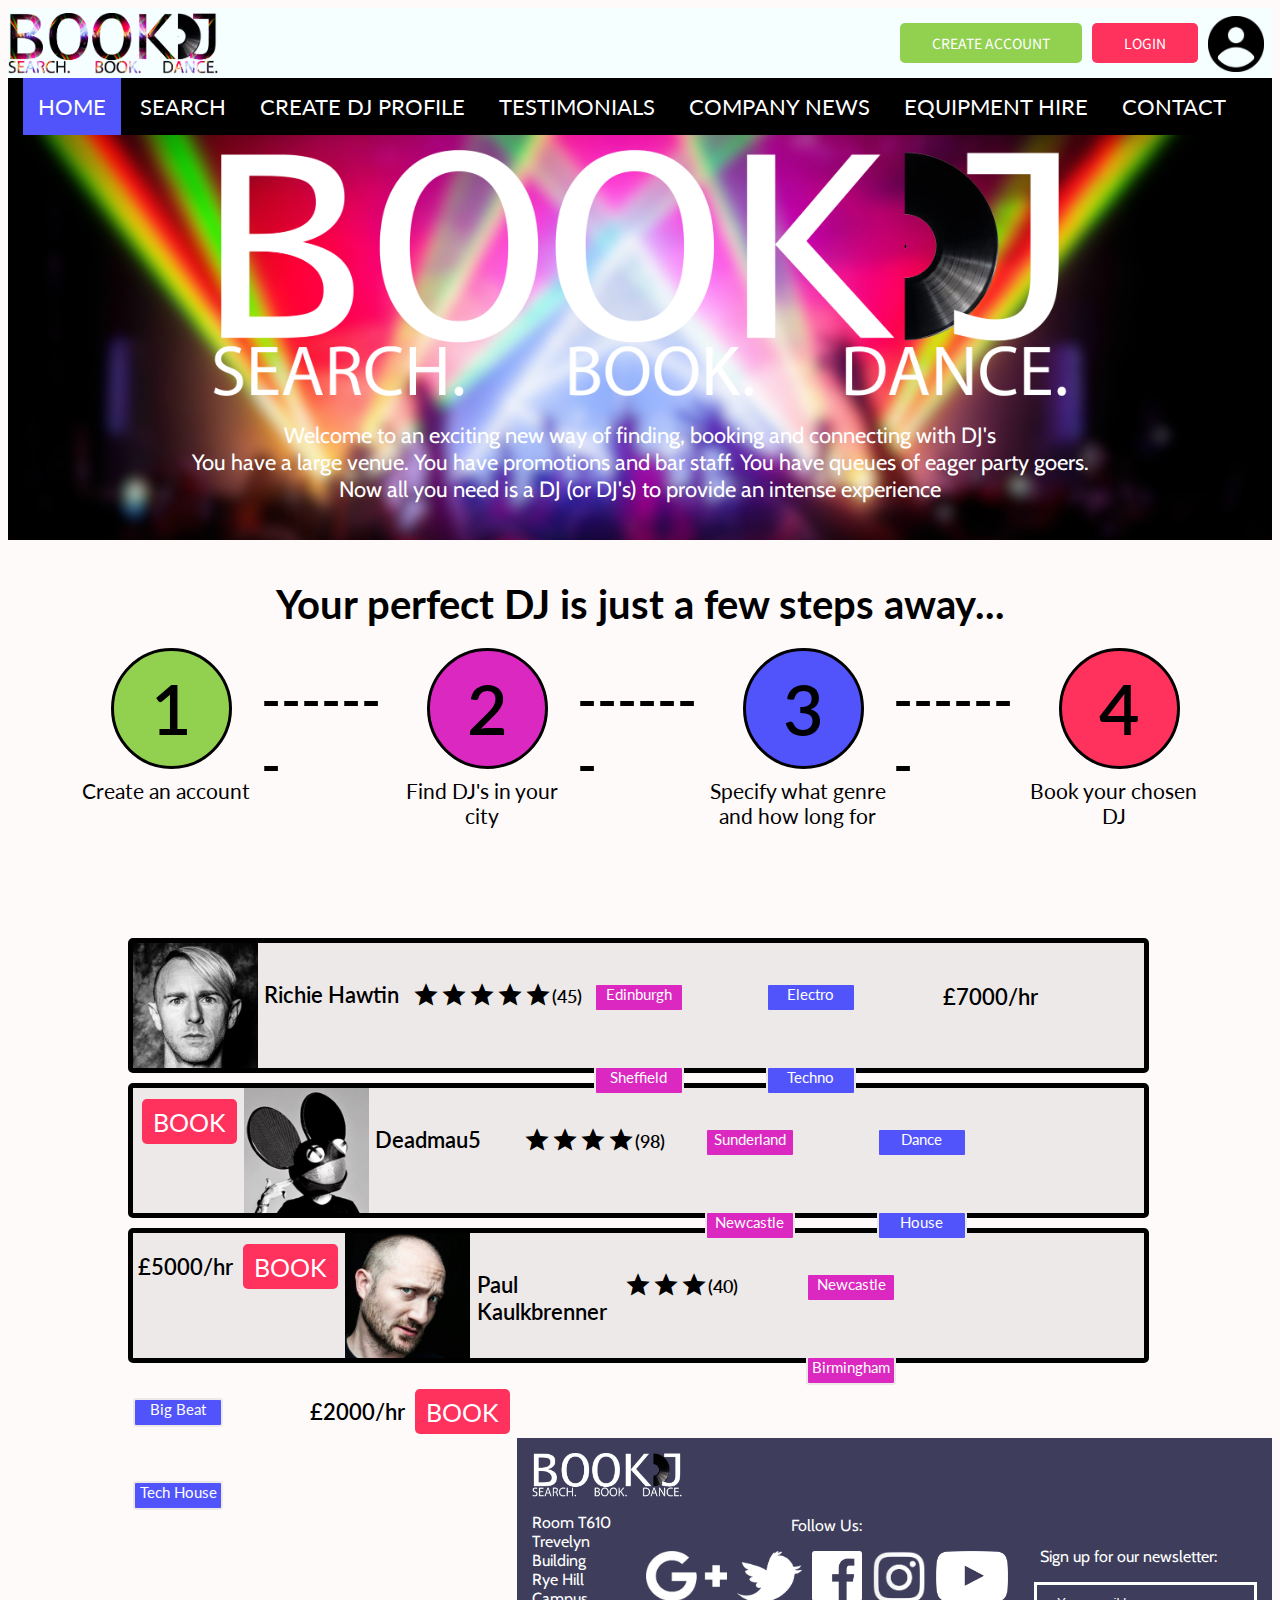
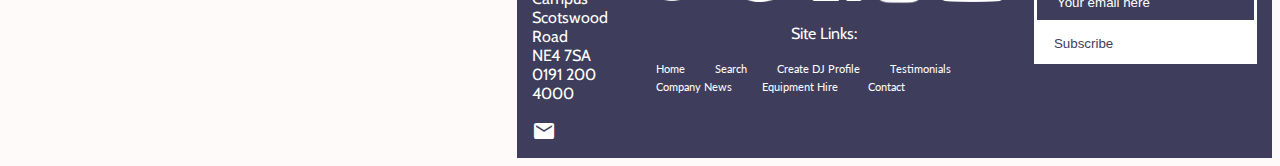
<file: index.html>
﻿<!DOCTYPE html>
<html>
<head>

	<title>Search.Book.Dance.</title>
	<meta charset="utf-8">

<!--=========================Search engine result content=========-->
	<meta name="keywords"
				content="Book DJ talent, hire DJ talent, equipment hire" />
	<meta name="description"
				content="Booking DJ's for large clubs and DJ profile creation" />
	<meta name="author"
				content="Chris Hotten" />

<!--=========================Font-family source links==================-->
	<link href='https://fonts.googleapis.com/css?family=Lato' rel='stylesheet'>
	<link href='https://fonts.googleapis.com/css?family=Noto Sans JP' rel='stylesheet'>
	<link href='https://fonts.googleapis.com/css?family=Cabin' rel='stylesheet'>

<!--=========================Google font icon source links==================-->
	<link rel="stylesheet" href="https://fonts.googleapis.com/icon?family=Material+Icons">

<!--=========================Stylesheet location==================-->
	<link href="styles.css" rel="stylesheet" />

<!--=========================javascript functions location==================-->
	<script>alert ("Welcome to Book DJ! This site has been optimised for 1366*768 displays")</script>
	<script src="javascript.js"></script>


</head>


<body>
<!--=========================Header==================-->
	<div id="headerplusnavbar">
		<header>
			<section id="header">
				<a href="index.html">
				<img src="Images/WebsiteLogoHomepage.png" alt="Book DJ logo top left small logo"
						 id="smallbookdjlogo" />
				</a>
				<img src="Images/LoginSymbol1.png" alt="login symbol top right of page"
					 id="loginsymbol" />
				<button type="button" id="loginbutton">
				LOGIN
				</button>
				<button type="button" id="createaccountbutton">
				CREATE ACCOUNT
				</button>
			</section>
		</header>

<!--=========================Navigation Bar==================-->
<!--==========Nav bar hyperlink text attributes set in id "navbar a"=========-->
<!--==========Change the "active" on every page to match the page!==========-->
		<section id="navbar">
			<a href="index.html" class="active">HOME</a>
			<a href="BookDJSearch.html">SEARCH</a>
			<a href="BookDJCreateDJProfile.html">CREATE DJ PROFILE</a>
			<a href="BookDJTestimonials.html">TESTIMONIALS</a>
			<a href="BookDJCompanyNews.html">COMPANY NEWS</a>
			<a href="BookDJEquipmentHire.html">EQUIPMENT HIRE</a>
			<a href="BookDJContact.html">CONTACT</a>
		</section>
	</div>

<!--=========================Hero image with overlaid text==================-->
	<section id="hero" class="index">
		<div id="herobackimage">
			<img id=heroFrontImage src="Images/WebsiteLogo.png" alt="main Book DJ logo" />
			<p>Welcome to an exciting new way of finding, booking and connecting
			 with DJ's
			 <br>
			 You have a large venue. You have promotions and bar staff. You have
			 queues of eager party goers.
			 <br>
			 Now all you need is a DJ (or DJ's) to provide an intense experience
			</p>
		</div>
	</section>

<!--=========================Section with four steps in circles==================-->
	<section id="fourstepguide">
		<h2>Your perfect DJ is just a few steps away...</h2>
		<!--box split into sections so circles and gaps can be equally spaced-->
		<div id="areaForCircles">
		<!--class created so that circles not appear at extreme ends of the page-->
			<div class="spaceForCirclesLeftAndRightEnds"></div>
		<!--class created so circle can appear in the middle of box-->
			<div class="spaceForCircles">
				<div id="circle1" class="fourStepGuideCircles"><p>1</p></div>
			</div>
		<!--equally sized spaces between boxes containing circles to ensure equal
		spacing between circles-->
			<div class="spacesBetweenCircles">
				<p>-------</p>
			</div>
			<div class="spaceForCircles">
		<!--id and seperate class created as each circle has dimensions and shape
				but has different colours-->
				<div id="circle2" class="fourStepGuideCircles"><p>2</p></div>
			</div>
			<div class="spacesBetweenCircles">
				<p>-------</p>
			</div>
			<div class="spaceForCircles">
				<div id="circle3" class="fourStepGuideCircles"><p>3</p></div>
			</div>
			<div class="spacesBetweenCircles">
				<p>-------</p>
			</div>
			<div class="spaceForCircles">
				<div id="circle4" class="fourStepGuideCircles"><p>4</p></div>
			</div>
			<div class="spaceForCirclesLeftAndRightEnds"></div>
		</div>
<!--=====area for text immediately under circles====-->
	<!--box split into sections so text and gaps can be equally spaced-->
		<div id="areaForText">
			<!--class created so that circles not appear at extreme ends of the page-->
			<div class="spaceForCirclesLeftAndRightEnds"></div>
			<!--class created so text can appear in the middle of box-->
			<div class="spaceForText">
				Create an account
			</div>
			<!--equally sized spaces between boxes containing circles to ensure equal
			spacing between text-->
			<div class="spacesBetweenText"></div>
			<div class="spaceForText">
				Find DJ's in your city
			</div>
			<div class="spacesBetweenText"></div>
			<div class="spaceForText">
				Specify what genre and how long for
			</div>
			<div class="spacesBetweenText"></div>
			<div class="spaceForText">
				Book your chosen DJ
			</div>
			<div class="spaceForCirclesLeftAndRightEnds"></div>
		</div>
	</section>

<!--=========================Section example search results==================-->
	<section id="sectionExampleSearchResults">
		<!--container for images and text...
		each artist will have their own container-->
		<div class="profilePreviews">
			<img src="Images/ProfilePicRichieHawtin.jpg" alt="richie hawtin profile picture" />
			<!--artist name-->
			<!--divs used for each part so can be seperated easily for styling-->
			<div class="artistName">
				<p>Richie Hawtin</p>
			</div>
			<!--ratings from other users averaged out-->
			<div class="starRating">
				<!--google font icons display stars-->
				<i class="material-icons">&#xe838;</i>
				<i class="material-icons">&#xe838;</i>
				<i class="material-icons">&#xe838;</i>
				<i class="material-icons">&#xe838;</i>
				<i class="material-icons">&#xe838;</i>
				<p>(45)</p>
			</div>
			<div class="artistCities">
				<p>Edinburgh</p>
				<p>Sheffield</p>
			</div>
			<div class="artistGenres">
				<p>Electro</p>
				<p>Techno</p>
			</div>
			<div class="artistPrice">
				<!--price listed on per-hour basis-->
				<p>£7000/hr</p>
			</div>
			<div class="artistBook">
				<button type="button">
				BOOK
				</button>
			</div>
		</div>
		<div class="profilePreviews">
			<img src="Images/ProfilePicDeadmau5.jpg" alt="dead mouse profile picture" />
			<div class="artistName">
				<p>Deadmau5</p>
			</div>
			<div class="starRating">
				<i class="material-icons">&#xe838;</i>
				<i class="material-icons">&#xe838;</i>
				<i class="material-icons">&#xe838;</i>
				<i class="material-icons">&#xe838;</i>
				<p>(98)</p>
			</div>
			<div class="artistCities">
				<p>Sunderland</p>
				<p>Newcastle</p>
			</div>
			<div class="artistGenres">
				<p>Dance</p>
				<p>House</p>
			</div>
			<div class="artistPrice">
				<p>£5000/hr</p>
			</div>
			<div class="artistBook">
				<button type="button">
				BOOK
				</button>
			</div>
		</div>
		<div class="profilePreviews">
			<img src="Images/ProfilePicPaulKalkbrenner.jpg" alt="paul kaulkbrenner profile picture" />
			<div class="artistName">
				<p>Paul Kaulkbrenner</p>
			</div>
			<div class="starRating">
				<i class="material-icons">&#xe838;</i>
				<i class="material-icons">&#xe838;</i>
				<i class="material-icons">&#xe838;</i>
				<p>(40)</p>
			</div>
			<div class="artistCities">
				<p>Newcastle</p>
				<p>Birmingham</p>
			</div>
			<div class="artistGenres">
				<p>Big Beat</p>
				<p>Tech House</p>
			</div>
			<div class="artistPrice">
				<p>£2000/hr</p>
			</div>
			<div class="artistBook">
				<button type="button">
				BOOK
				</button>
			</div>
		</div>
	</section>

<!--=========================Footer==================-->
	<footer>
		<div id='footerLeft'>
			<img src="Images/WebsiteLogo.png" alt="Book DJ Footer Logo" />
			<p>Room T610<br>
			Trevelyn Building<br>
			Rye Hill Campus<br>
			Scotswood Road<br>
			NE4 7SA<br>
			0191 200 4000<br>
			</p>
			<a href="mailto:email@example.com" <i class="material-icons">&#xe0be;</i></a>
		</div>

		<div id='footerCentre'>
				<p id="followustext">Follow Us:</p>
				<ul>
  				<li>
						<a href="http://www.googleplus.com"><img src="Images/IconGooglePlusWhite.png"
								alt="google plus footer logo" id="bookdjfooterlogogoogleplus" /></a>
					</li>
  				<li>
						<a href="http://www.twitter.com"><img src="Images/IconTwitterWhite.png"
								alt="twitter footer logo" id="bookdjfooterlogotwitter" /></a>
					</li>
  				<li>
						<a href="http://www.facebook.com"><img src="Images/IconFacebookWhite.png"
								alt="facebook footer logo" id="bookdjfooterlogofacebook" /></a>
					</li>
	 	 			<li>
						<a href="http://www.instagram.com"><img src="Images/IconInstagramWhite.png"
								alt="instagram footer logo" id="bookdjfooterlogoinstagram" /></a>
					</li>
		  		<li>
						<a href="http://www.youtube.com"><img src="Images/IconYouTubeWhite.png"
								alt="youtube footer logo" id="bookdjfooterlogoyoutube" /></a>
					</li>
				</ul>
				<p id="sitelinkstext">Site Links:</p>
				<ul id=siteLinksList>
					<li><a href="index.html">Home</a></li>
					<li><a href="BookDJSearch.html">Search</a></li>
					<li><a href="BookDJCreateDJProfile.html">Create DJ Profile</a></li>
					<li><a href="BookDJTestimonials.html">Testimonials</a></li>
					<li><a href="BookDJCompanyNews.html">Company News</a></li>
					<li><a href="BookDJEquipmentHire.html">Equipment Hire</a></li>
					<li><a href="BookDJContact.html">Contact</a></li>
				</ul>
		</div>

		<div id='footerRight'>
			<p id="signupnewsletter">Sign up for our newsletter:</p>
			<form id='footerSubscribeForm'>
				<input type="email" placeholder="Your email here" />
				<button type="submit">
				Subscribe
				</button>
			</form>
		</div>
	</footer>

</body>
</html>
</file>
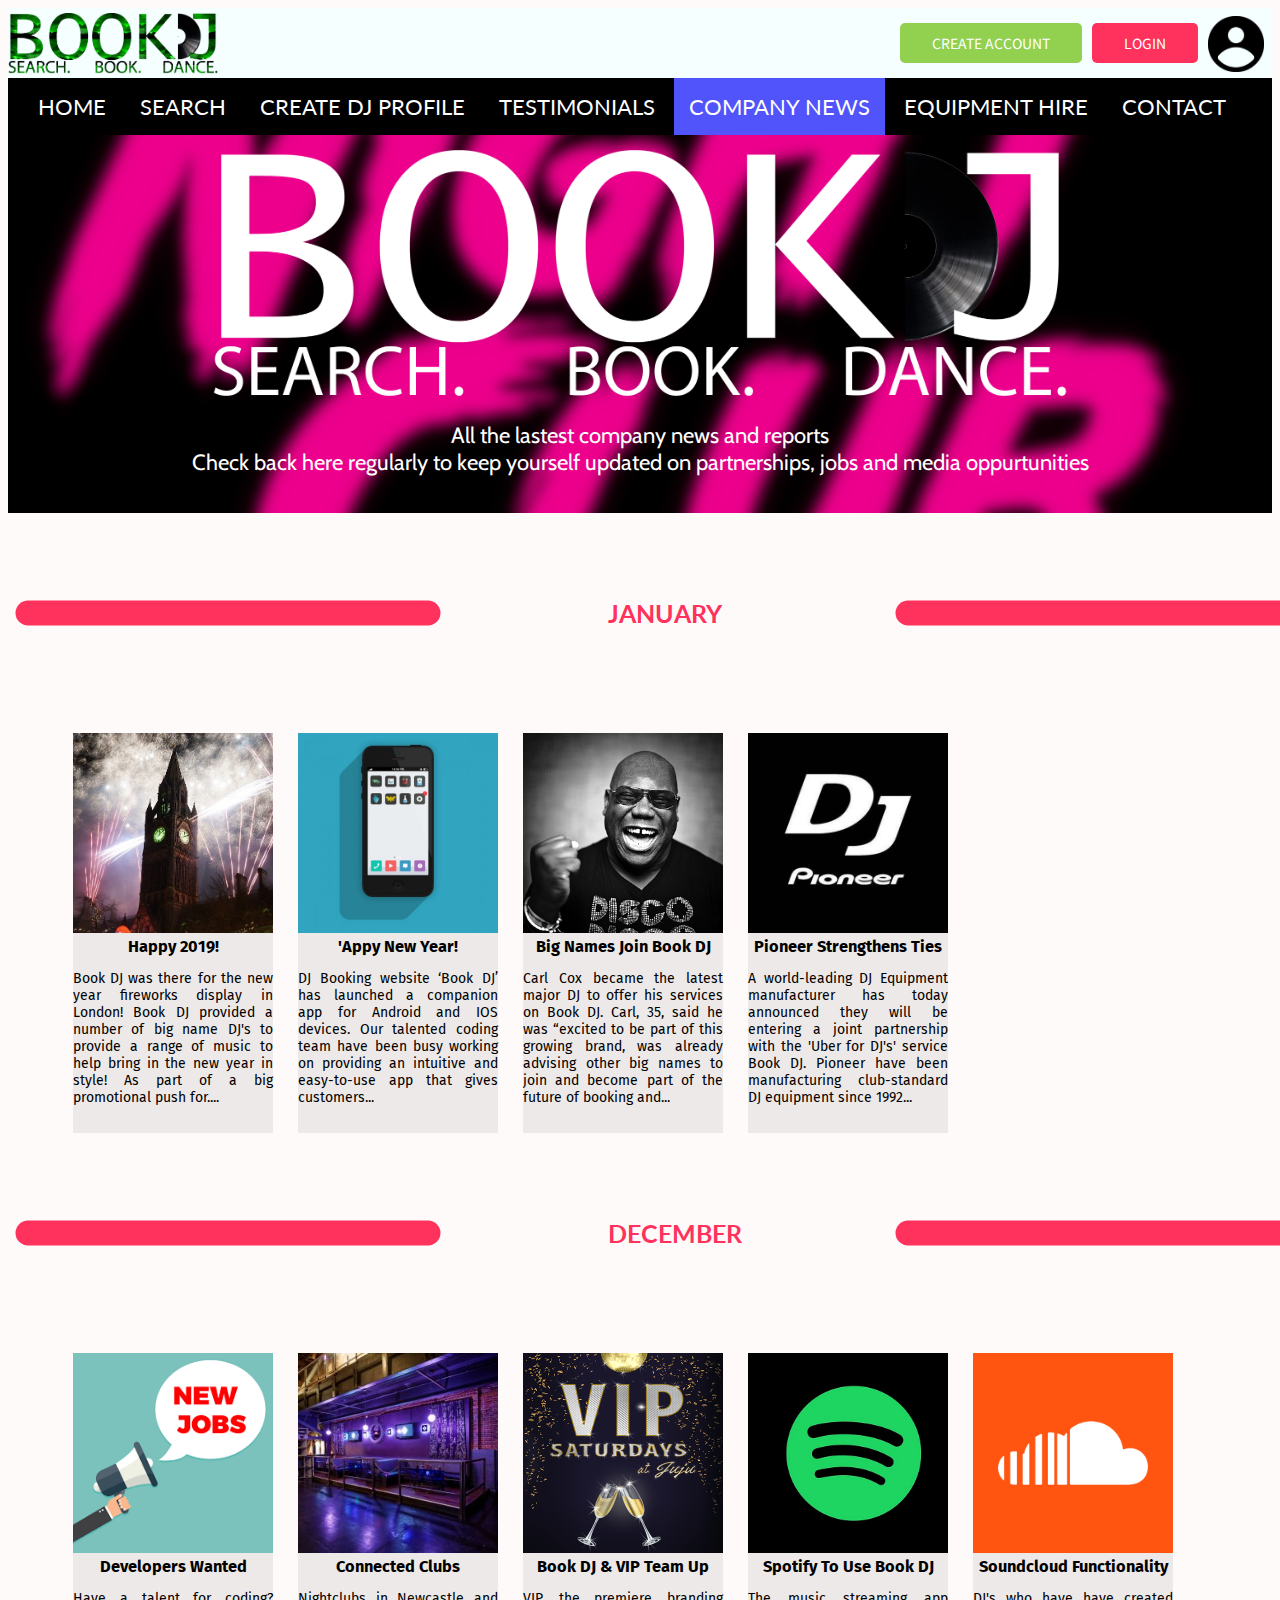
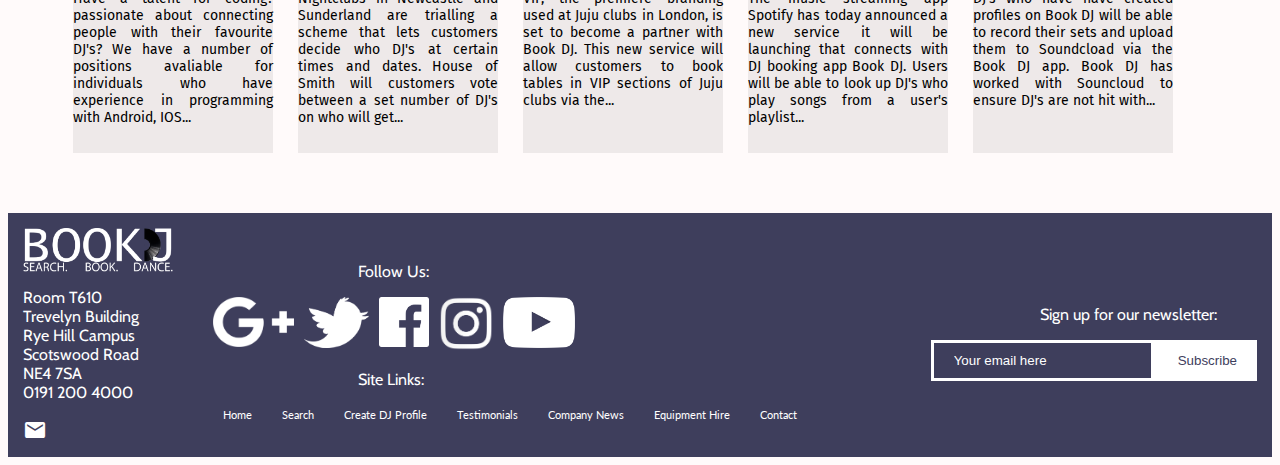
<file: BookDJCompanyNews.html>
<!DOCTYPE html>
<html>
<head>

	<title>Company News</title>
	<meta charset="utf-8">

<!--=========================Search engine result content=========-->
	<meta name="keywords"
				content="Book DJ talent, hire DJ talent, equipment hire" />
	<meta name="description"
				content="Book DJ News, Corporate News, Latest DJ News"/>
	<meta name="author"
				content="Chris Hotten"/>

<!--=========================Font-family source links==================-->
	<link href='https://fonts.googleapis.com/css?family=Lato' rel='stylesheet'>
	<link href='https://fonts.googleapis.com/css?family=Noto Sans JP' rel='stylesheet'>
	<link href='https://fonts.googleapis.com/css?family=Cabin' rel='stylesheet'>
	<link href="https://fonts.googleapis.com/css?family=Fira+Sans&display=swap" rel="stylesheet">

<!--=========================Google font icon source links==================-->
	<link rel="stylesheet" href="https://fonts.googleapis.com/icon?family=Material+Icons">

<!--=========================Stylesheet location==================-->
	<link href="styles.css" rel="stylesheet" />

<!--=========================javascript functions location==================-->
	<script src="javascript.js"></script>

</head>

<body>
<!--=========================Header==================-->
	<div id="headerplusnavbar">
		<header>
			<section id="header">
				<a href="index.html">
				<img src="Images/WebsiteLogoCompanyNews.png" alt="Book DJ logo top left small logo"
						 id="smallbookdjlogo" />
				</a>
				<img src="Images/LoginSymbol1.png" alt="login symbol top right of page"
					 id="loginsymbol" />
				<button type="button" id="loginbutton">
				LOGIN
				</button>
				<button type="button" id="createaccountbutton">
				CREATE ACCOUNT
				</button>
			</section>
		</header>


<!--=========================Navigation Bar==================-->
<!--==========Nav bar hyperlink text attributes set in id "navbar a"==============-->
<!--==========Change the "active" on every page to match the page!==============-->
		<section id="navbar">
			<a href="index.html">HOME</a>
			<a href="BookDJSearch.html">SEARCH</a>
			<a href="BookDJCreateDJProfile.html">CREATE DJ PROFILE</a>
			<a href="BookDJTestimonials.html">TESTIMONIALS</a>
			<a href="BookDJCompanyNews.html" class="active">COMPANY NEWS</a>
			<a href="BookDJEquipmentHire.html">EQUIPMENT HIRE</a>
			<a href="BookDJContact.html">CONTACT</a>
		</section>
	</div>


<!--=========================Hero image with overlaid text==================-->
	<section id="hero" class="companyNews">
		<div id="herobackimage">
			<img id=heroFrontImage src="Images/WebsiteLogo.png" alt="main Book DJ logo" />
			<p>All the lastest company news and reports
			<br>
				Check back here regularly to keep yourself updated on partnerships, jobs
				 and media oppurtunities
			</p>
		</div>
	</section>

<!--=========================Section with the stories========================-->
	<section id="newsSection">
<!--January 2019 stories-->
<!--lines with the month name in the middle-->
		<svg>
			<line x1="20" y1="100" x2="420" y2="100" />
		  <text x="600" y="110">JANUARY</text>
			<line x1="900" y1="100" x2="1300" y2="100" />
		  Sorry, your browser does not support inline SVG.
		</svg>

<!--each story listed horizontally-->
		<ul>
			<li>
				<div class="newsRelease">
					<img src="Images/NewsStory1.jpg" alt="picture of Big Ben with fireworks" />
					<h3>Happy 2019!</h3>
					<p>	Book DJ was there for the new year fireworks display in London!
							Book DJ provided a number of big name DJ's to provide a range of
							music to help bring in the new year in style! As part of a big
							promotional push for....
					</p>
				</div>
			</li>
			<li>
				<div class="newsRelease">
					<img src="Images/NewsStory2.jpg" alt="flat image of mobile phone with apps" />
					<h3>'Appy New Year!</h3>
					<p>	DJ Booking website ‘Book DJ’ has launched a companion app for Android
						and IOS devices. Our talented coding team have been busy working on
						providing an intuitive and easy-to-use app that gives customers...
					</p>
				</div>
			</li>
			<li>
				<div class="newsRelease">
					<img src="Images/NewsStory3.jpg" alt="black and white photo of Carl Cox`" />
					<h3>Big Names Join Book DJ</h3>
					<p>	Carl Cox became the latest major DJ to offer his services on Book DJ.
						Carl, 35, said he was “excited to be part of this growing brand, was
						already advising other big names to join and become part of the
						future of booking and...
					</p>
				</div>
			</li>
			<li>
				<div class="newsRelease">
					<img src="Images/NewsStory4.jpg" alt="Pioneer DJ logo" />
					<h3>Pioneer Strengthens Ties</h3>
					<p> A	world-leading DJ Equipment manufacturer has today announced they will
						be entering a joint partnership with the 'Uber for DJ's' service Book
						DJ. Pioneer have been manufacturing club-standard DJ equipment since
						1992...
					</p>
				</div>
			</li>
		</ul>

<!--December 2018 stories-->
<!--lines with the month name in the middle-->
		<svg>
			<line x1="20" y1="100" x2="420" y2="100" />
		  <text x="600" y="110">DECEMBER</text>
			<line x1="900" y1="100" x2="1300" y2="100" />
		  Sorry, your browser does not support inline SVG.
		</svg>

<!--each story listed horizontally-->
		<ul>
			<li>
				<div class="newsRelease">
					<img src="Images/NewsStory5.png" alt="flat image of megaphone with new jobs text in speech bubble" />
					<h3>Developers Wanted</h3>
					<p> Have a talent for coding? passionate about connecting people with
						their favourite DJ's? We have a number of positions avaliable for
						individuals who have experience in programming with Android, IOS...
					</p>
				</div>
			</li>
			<li>
				<div class="newsRelease">
					<img src="Images/NewsStory6.jpg" alt="photo of seating area in a night club" />
					<h3>Connected Clubs</h3>
					<p> Nightclubs in Newcastle and Sunderland are trialling a scheme that
						lets customers decide who DJ's at certain times and dates. House of Smith
						will customers vote between a set number of DJ's on who will get...
					</p>
				</div>
			</li>
			<li>
				<div class="newsRelease">
					<img src="Images/NewsStory7.png" alt="VIP logo" />
					<h3>Book DJ & VIP Team Up</h3>
					<p> VIP, the premiere branding used at Juju clubs in London, is set to
						become a partner with Book DJ. This new service will allow customers
						to book tables in VIP sections of Juju clubs via the...
					</p>
				</div>
			</li>
			<li>
				<div class="newsRelease">
					<img src="Images/NewsStory8.jpg" alt="Spotify logo" />
					<h3>Spotify To Use Book DJ</h3>
					<p> The music streaming app Spotify has today announced a new service
						it will be launching that connects with DJ booking app Book DJ. Users
						will be able to look up DJ's who play songs from a user's playlist...

					</p>
				</div>
			</li>
			<li>
				<div class="newsRelease">
					<img src="Images/NewsStory9.png" alt="Soundcloud logo" />
					<h3>Soundcloud Functionality</h3>
					<p> DJ's who have have created profiles on Book DJ will be able to record
						their sets and upload them to Soundcload via the Book DJ app. Book
						DJ has worked with Souncloud to ensure DJ's are not hit with...
					</p>
				</div>
			</li>
		</ul>
	</section>

<!--=========================Footer==================-->
	<footer>
		<div id='footerLeft'>
			<img src="Images/WebsiteLogo.png" alt="Book DJ Footer Logo" />
			<p>Room T610<br>
			Trevelyn Building<br>
			Rye Hill Campus<br>
			Scotswood Road<br>
			NE4 7SA<br>
			0191 200 4000<br>
			</p>
			<a href="mailto:email@example.com" <i class="material-icons">&#xe0be;</i></a>
		</div>

		<div id='footerCentre'>
				<p id="followustext">Follow Us:</p>
				<ul>
  				<li>
						<a href="http://www.googleplus.com"><img src="Images/IconGooglePlusWhite.png"
								alt="google plus footer logo" id="bookdjfooterlogogoogleplus" /></a>
					</li>
  				<li>
						<a href="http://www.twitter.com"><img src="Images/IconTwitterWhite.png"
								alt="twitter footer logo" id="bookdjfooterlogotwitter" /></a>
					</li>
  				<li>
						<a href="http://www.facebook.com"><img src="Images/IconFacebookWhite.png"
								alt="facebook footer logo" id="bookdjfooterlogofacebook" /></a>
					</li>
	 	 			<li>
						<a href="http://www.instagram.com"><img src="Images/IconInstagramWhite.png"
								alt="instagram footer logo" id="bookdjfooterlogoinstagram" /></a>
					</li>
		  		<li>
						<a href="http://www.youtube.com"><img src="Images/IconYouTubeWhite.png"
								alt="youtube footer logo" id="bookdjfooterlogoyoutube" /></a>
					</li>
				</ul>
				<p id="sitelinkstext">Site Links:</p>
				<ul id=siteLinksList>
					<li><a href="index.html">Home</a></li>
					<li><a href="BookDJSearch.html">Search</a></li>
					<li><a href="BookDJCreateDJProfile.html">Create DJ Profile</a></li>
					<li><a href="BookDJTestimonials.html">Testimonials</a></li>
					<li><a href="BookDJCompanyNews.html">Company News</a></li>
					<li><a href="BookDJEquipmentHire.html">Equipment Hire</a></li>
					<li><a href="BookDJContact.html">Contact</a></li>
				</ul>
		</div>

		<div id='footerRight'>
			<p id="signupnewsletter">Sign up for our newsletter:</p>
			<form id='footerSubscribeForm'>
				<input type="email" placeholder="Your email here" />
				<button type="submit">
				Subscribe
				</button>
			</form>
		</div>
	</footer>

</body>
</html>
</file>
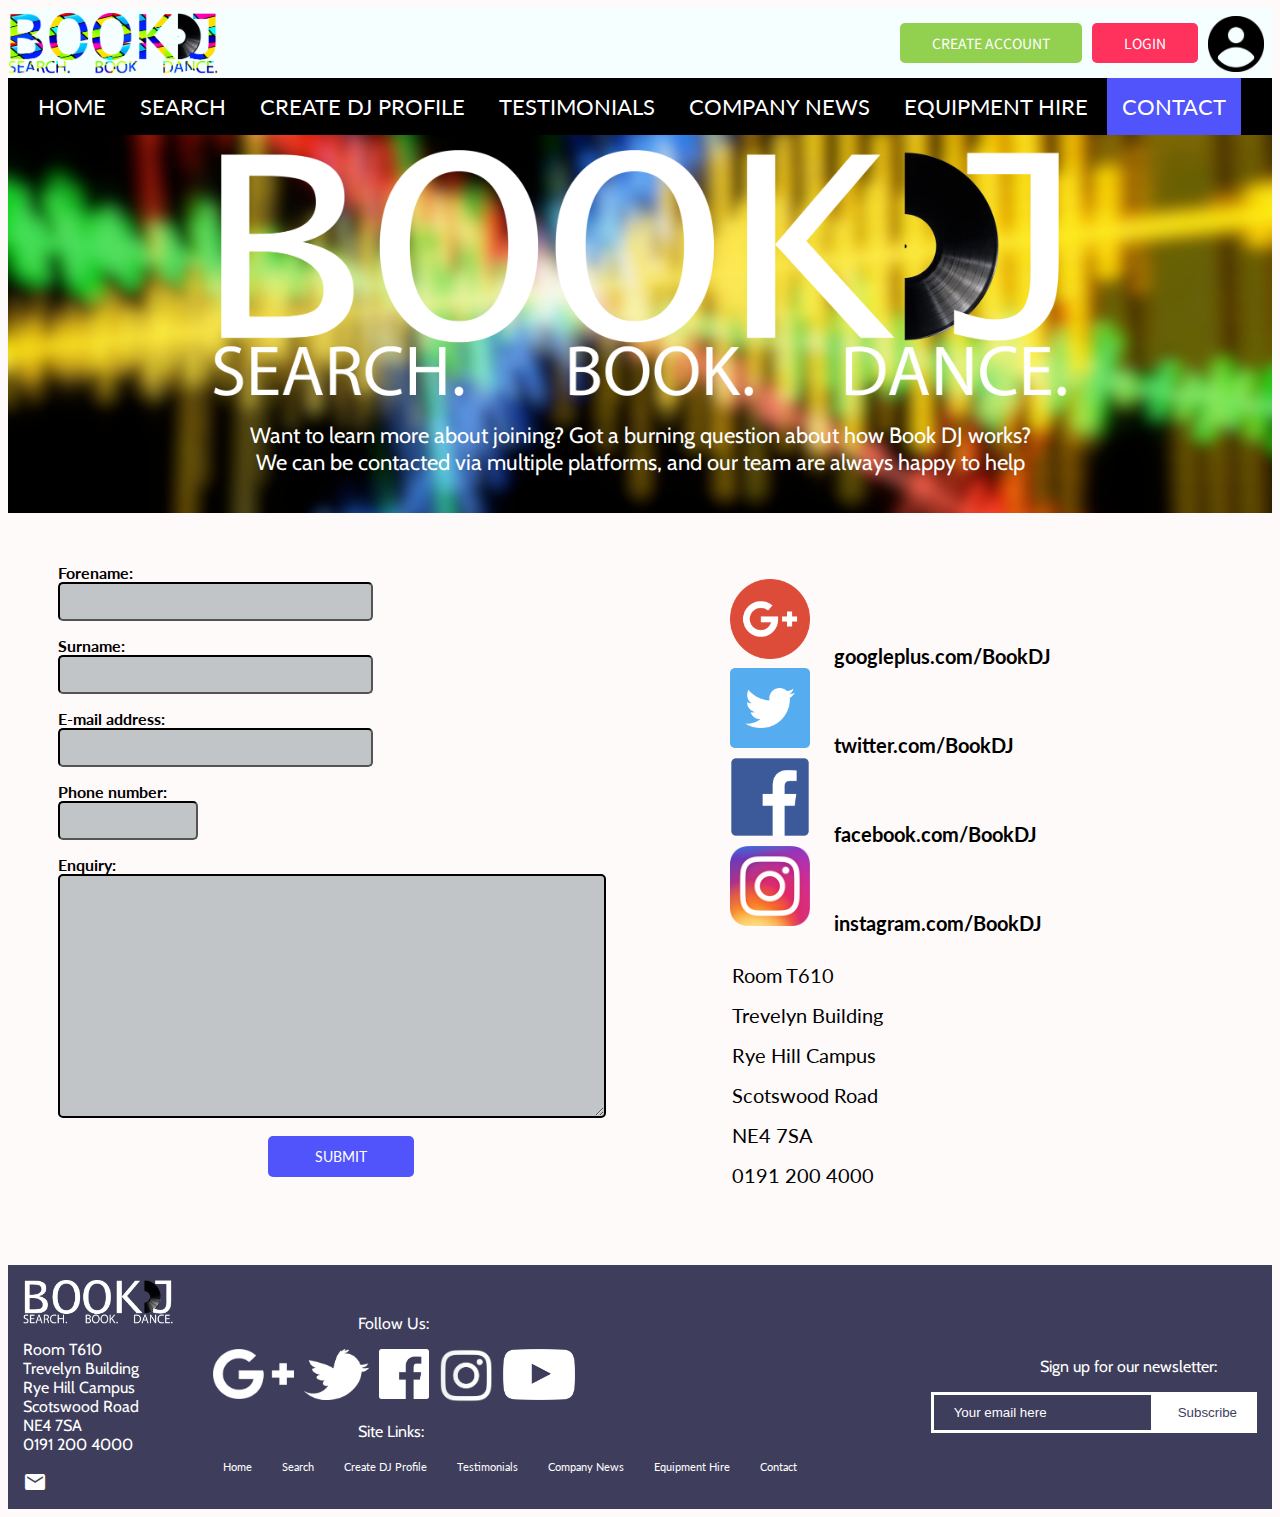
<file: BookDJContact.html>
<!DOCTYPE html>
<html>
<head>

	<title>Contact Book DJ</title>
	<meta charset="utf-8">

<!--=========================Search engine result content=========-->
	<meta name="keywords"
				content="Book DJ talent, hire DJ talent, equipment hire" />
	<meta name="description"
				content="Contact Book DJ, Book DJ Social Media, Enquiry Form"/>
	<meta name="author"
				content="Chris Hotten"/>

<!--=========================Font-family source links==================-->
	<link href='https://fonts.googleapis.com/css?family=Lato' rel='stylesheet'>
	<link href='https://fonts.googleapis.com/css?family=Noto Sans JP' rel='stylesheet'>
	<link href='https://fonts.googleapis.com/css?family=Cabin' rel='stylesheet'>

<!--=========================Google font icon source links==================-->
	<link rel="stylesheet" href="https://fonts.googleapis.com/icon?family=Material+Icons">

<!--=========================Stylesheet location==================-->
	<link href="styles.css" rel="stylesheet" />

<!--=========================javascript functions location==================-->
	<script src="javascript.js"></script>


</head>

<body>
<!--=========================Header==================-->
	<div id="headerplusnavbar">
		<header>
			<section id="header">
				<a href="index.html">
				<img src="Images/WebsiteLogoContact.png" alt="Book DJ logo top left small logo"
						 id="smallbookdjlogo" />
				</a>
				<img src="Images/LoginSymbol1.png" alt="login symbol top right of page"
					 id="loginsymbol" />
				<button type="button" id="loginbutton">
				LOGIN
				</button>
				<button type="button" id="createaccountbutton">
				CREATE ACCOUNT
				</button>
			</section>
		</header>

<!--=========================Navigation Bar==================-->
<!--==========Nav bar hyperlink text attributes set in id "navbar a"==============-->
<!--==========Change the "active" on every page to match the page!==============-->
		<section id="navbar">
			<a href="index.html">HOME</a>
			<a href="BookDJSearch.html">SEARCH</a>
			<a href="BookDJCreateDJProfile.html">CREATE DJ PROFILE</a>
			<a href="BookDJTestimonials.html">TESTIMONIALS</a>
			<a href="BookDJCompanyNews.html">COMPANY NEWS</a>
			<a href="BookDJEquipmentHire.html">EQUIPMENT HIRE</a>
			<a href="BookDJContact.html" class="active">CONTACT</a>
		</section>
	</div>

<!--=========================Hero image with overlaid text==================-->
	<section id="hero" class="contact">
		<div id="herobackimage">
			<img id=heroFrontImage src="Images/WebsiteLogo.png" alt="main Book DJ logo" />
			<p>Want to learn more about joining? Got a burning question about how
				Book DJ works?
			 <br>
			 We can be contacted via multiple platforms, and our team are always happy
			  to help
			 </p>
		</div>
	</section>

<!--=========================Left side of the page==================-->
	<section id="contactUsForm">
<!--====form elements===-->
		<form id="contactPage">
			<div class="contactForm">
					<label>Forename: </label>
					<input type="text" name="contactForename">
			</div>
			<div class="contactForm">
					<label>Surname: </label>
					<input type="text" name="contactSurname">
			</div>
			<div class="contactForm">
					<label>E-mail address: </label>
					<input type="email" name="contactEmail">
			</div>
			<div class="contactForm">
					<label>Phone number: </label>
					<input type="tel"name="contactPhoneNumber">
			</div>
			<div class="contactForm">
					<label>Enquiry: </label>
					<textarea name="enquiry"></textarea>
			</div>
<!--===when button clicked alert pops up, see js sheet line 13===-->
				<button type="submit" onclick="enquiryConfirmation();">SUBMIT</button>
		</form>

<!--=========================Right side of the page==================-->
		<div id="contactpageRight">
			<div id="contactSocialMedia">
<!--====social media logos and hyperlinks====-->
				<ul>
					<li><img src="Images/IconGooglePlus.png" alt="google plus logo" class="logogoogleplus" />
						<a href="http://www.googleplus.com">googleplus.com/BookDJ</a>
					</li>
					<li><img src="Images/IconTwitter.png" alt="twitter logo" class="logotwitter" />
						<a href="http://www.twitter.com">twitter.com/BookDJ</a>
					</li>
					<li><img src="Images/IconFacebook.png" alt="facebook logo" class="logofacebook" />
						<a href="http://www.facebook.com">facebook.com/BookDJ</a>
					</li>
					<li><img src="Images/IconInstagram.png" alt="instagram logo" class="logoinstagram" />
						<a href="http://www.instagram.com">instagram.com/BookDJ</a>
					</li>
				</ul>
<!--===address of building, no links===-->
				<p>	Room T610<br>
					Trevelyn Building<br>
					Rye Hill Campus<br>
					Scotswood Road<br>
					NE4 7SA<br>
					0191 200 4000<br>
				</p>
			</div>
		</div>
	</section>

<!--=========================Footer==================-->
	<footer>
		<div id='footerLeft'>
			<img src="Images/WebsiteLogo.png" alt="Book DJ Footer Logo" />
			<p>Room T610<br>
			Trevelyn Building<br>
			Rye Hill Campus<br>
			Scotswood Road<br>
			NE4 7SA<br>
			0191 200 4000<br>
			</p>
			<a href="mailto:email@example.com" <i class="material-icons">&#xe0be;</i></a>
		</div>

		<div id='footerCentre'>
				<p id="followustext">Follow Us:</p>
				<ul>
  				<li>
						<a href="http://www.googleplus.com"><img src="Images/IconGooglePlusWhite.png"
								alt="google plus footer logo" id="bookdjfooterlogogoogleplus" /></a>
					</li>
  				<li>
						<a href="http://www.twitter.com"><img src="Images/IconTwitterWhite.png"
								alt="twitter footer logo" id="bookdjfooterlogotwitter" /></a>
					</li>
  				<li>
						<a href="http://www.facebook.com"><img src="Images/IconFacebookWhite.png"
								alt="facebook footer logo" id="bookdjfooterlogofacebook" /></a>
					</li>
	 	 			<li>
						<a href="http://www.instagram.com"><img src="Images/IconInstagramWhite.png"
								alt="instagram footer logo" id="bookdjfooterlogoinstagram" /></a>
					</li>
		  		<li>
						<a href="http://www.youtube.com"><img src="Images/IconYouTubeWhite.png"
								alt="youtube footer logo" id="bookdjfooterlogoyoutube" /></a>
					</li>
				</ul>
				<p id="sitelinkstext">Site Links:</p>
				<ul id=siteLinksList>
					<li><a href="index.html">Home</a></li>
					<li><a href="BookDJSearch.html">Search</a></li>
					<li><a href="BookDJCreateDJProfile.html">Create DJ Profile</a></li>
					<li><a href="BookDJTestimonials.html">Testimonials</a></li>
					<li><a href="BookDJCompanyNews.html">Company News</a></li>
					<li><a href="BookDJEquipmentHire.html">Equipment Hire</a></li>
					<li><a href="BookDJContact.html">Contact</a></li>
				</ul>
		</div>

		<div id='footerRight'>
			<p id="signupnewsletter">Sign up for our newsletter:</p>
			<form id='footerSubscribeForm'>
				<input type="email" placeholder="Your email here" />
				<button type="submit">
				Subscribe
				</button>
			</form>
		</div>
	</footer>

</body>
</html>
</file>
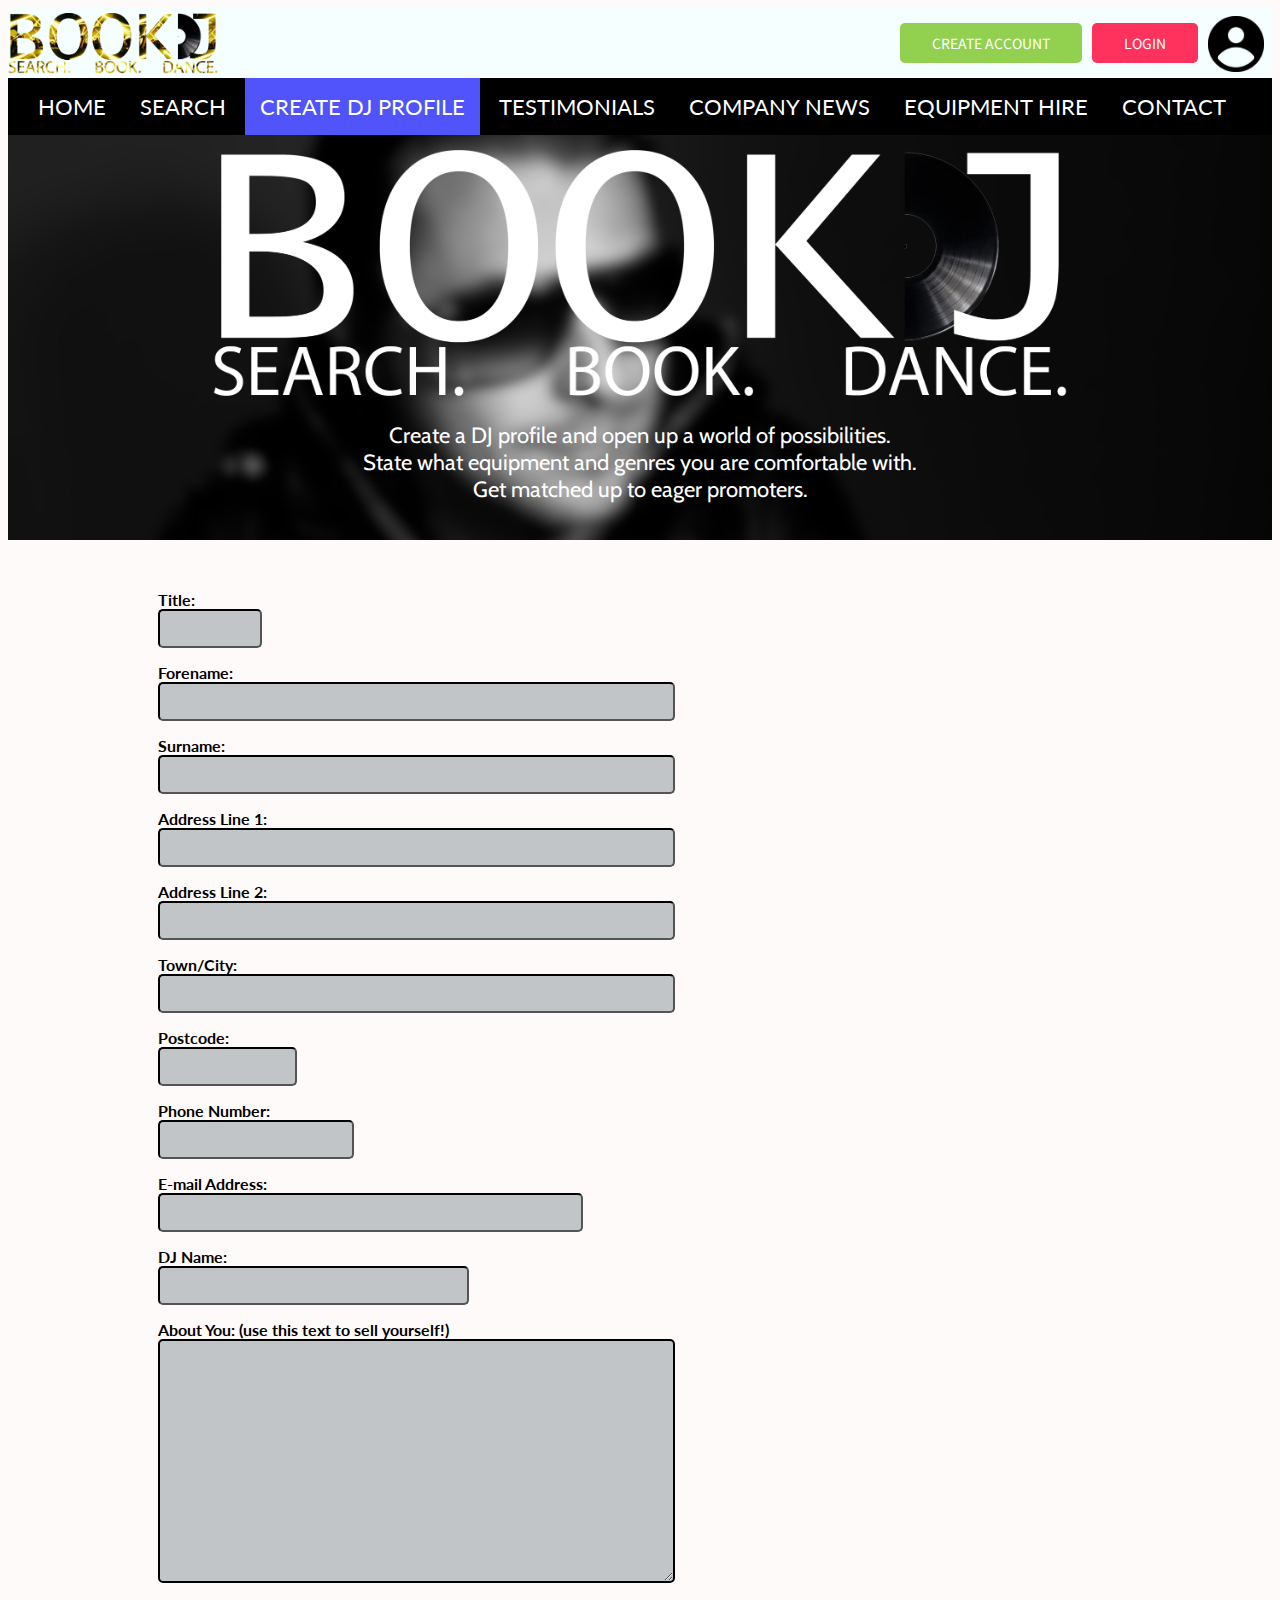
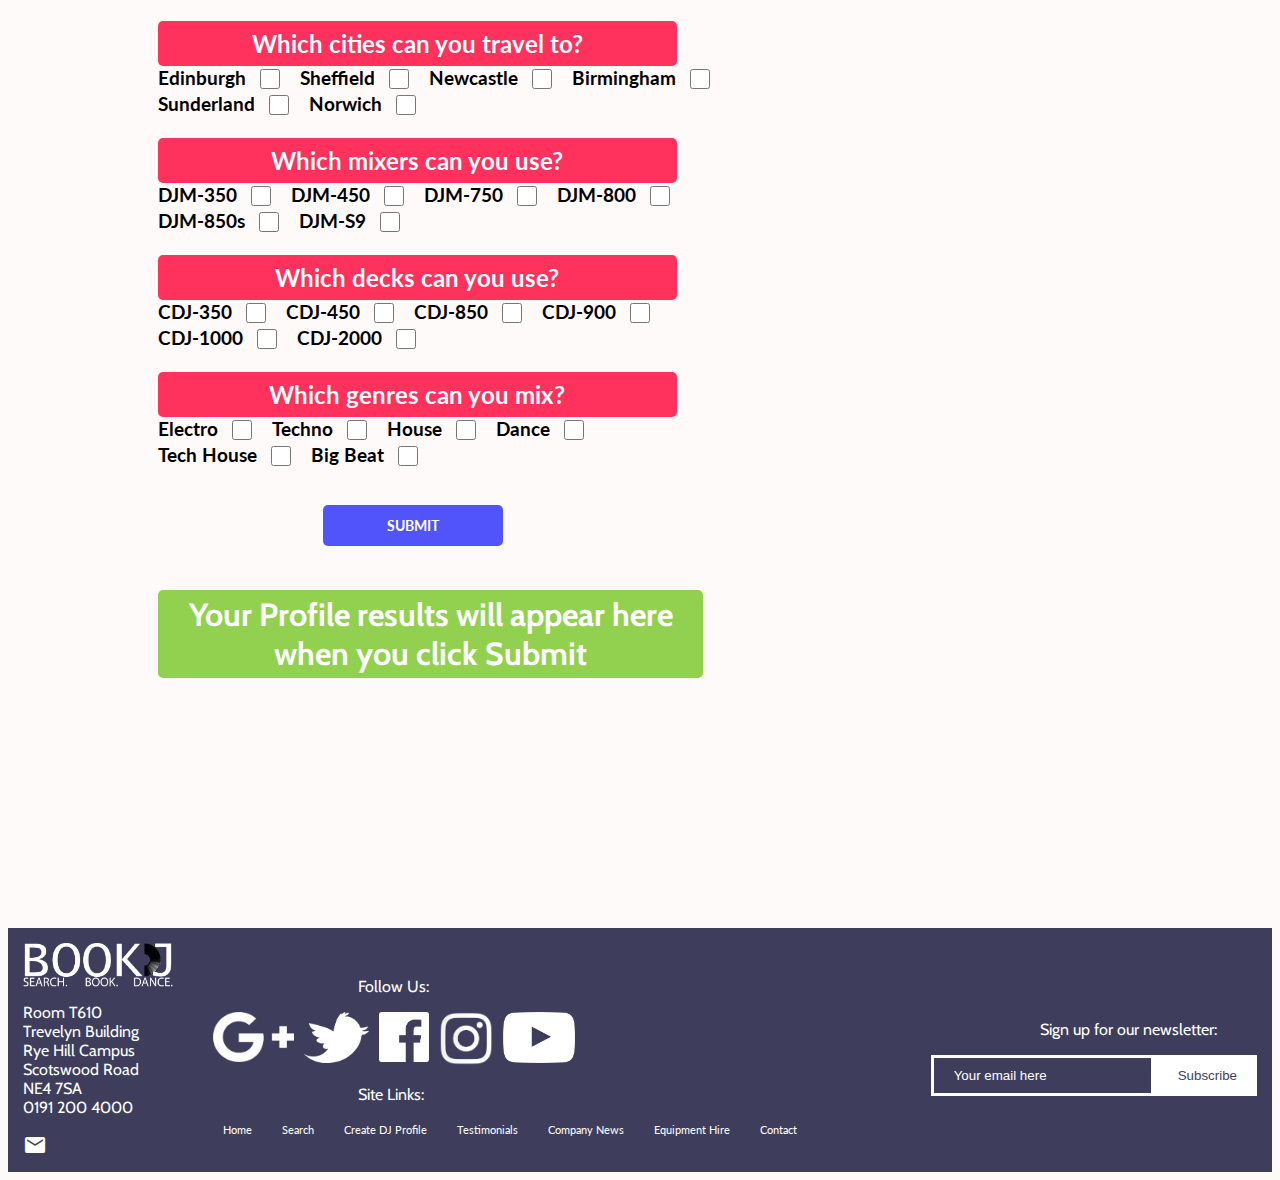
<file: BookDJCreateDJProfile.html>
<!DOCTYPE html>
<html>
<head>

	<title>Create a DJ Profile</title>
	<meta charset="utf-8">

<!--=========================Search engine result content=========-->
	<meta name="keywords"
				content="Book DJ talent, hire DJ talent, equipment hire" />
	<meta name="description"
				content="Create profiles, DJ profiles, DJ talent search, profile matching"/>
	<meta name="author"
				content="Chris Hotten"/>

<!--=========================Font-family source links==================-->
<link href='https://fonts.googleapis.com/css?family=Lato' rel='stylesheet'>
<link href='https://fonts.googleapis.com/css?family=Noto Sans JP' rel='stylesheet'>
<link href='https://fonts.googleapis.com/css?family=Cabin' rel='stylesheet'>

<!--=========================Google font icon source links==================-->
<link rel="stylesheet" href="https://fonts.googleapis.com/icon?family=Material+Icons">

<!--=========================Stylesheet location==================-->
	<link href="styles.css" rel="stylesheet" />

<!--=========================javascript functions location==================-->
	<script src="javascript.js"></script>

</head>

<body>
<!--=========================Header==================-->
<div id="headerplusnavbar">
	<header>
		<section id="header">
			<a href="index.html">
			<img src="Images/WebsiteLogoCreateDJProfile.png" alt="Book DJ logo top left small logo"
					 id="smallbookdjlogo" />
			</a>
			<img src="Images/LoginSymbol1.png" alt="login symbol top right of page"
				 id="loginsymbol" />
			<button type="button" id="loginbutton">
			LOGIN
			</button>
			<button type="button" id="createaccountbutton">
			CREATE ACCOUNT
			</button>
		</section>
	</header>


<!--=========================Navigation Bar==================-->
<!--==========Nav bar hyperlink text attributes set in id "navbar a"==============-->
<!--==========Change the "active" on every page to match the page!==============-->
		<section id="navbar">
			<a href="index.html">HOME</a>
			<a href="BookDJSearch.html">SEARCH</a>
			<a href="BookDJCreateDJProfile.html" class="active">CREATE DJ PROFILE</a>
			<a href="BookDJTestimonials.html">TESTIMONIALS</a>
			<a href="BookDJCompanyNews.html">COMPANY NEWS</a>
			<a href="BookDJEquipmentHire.html">EQUIPMENT HIRE</a>
			<a href="BookDJContact.html">CONTACT</a>
		</section>
	</div>


<!--=========================Hero image with overlaid text==================-->
	<section id="hero" class="profile">
		<div id="herobackimage">
		<img id=heroFrontImage src="Images/WebsiteLogo.png" alt="main Book DJ logo" />
		<p>Create a DJ profile and open up a world of possibilities.
		<br>
		State what equipment and genres you are comfortable with.
		<br>
		Get matched up to eager promoters.
		</p>
		</div>
	</section>

<!--=========================Create profile section++++++++==================-->
	<section>
		<form id="createDJProfileForm">
		<!--all inputs refer to same class for styling-->
			<div class="profileForm">
					<label>Title: </label>
					<!--id's and names used for javascript-->
					<input id="inputTitle" type="text" name="title">
			</div>
			<div class="profileForm">
					<label>Forename: </label>
					<input id="inputForename" type="text" name="forename">
			</div>
			<div class="profileForm">
					<label>Surname: </label>
					<input id="inputSurname" type="text" name="surname">
			</div>
			<div class="profileForm">
					<label>Address Line 1: </label>
					<input id="inputAddLine1" type="text" name="addressLine1">
			</div>
			<div class="profileForm">
					<label>Address Line 2: </label>
					<input id="inputAddLine2" type="text" name="addressLine2">
			</div>
			<div class="profileForm">
					<label>Town/City: </label>
					<input id="inputTown" type="text" name="town">
			</div>
			<div class="profileForm">
					<label>Postcode: </label>
					<input id="inputPostcode" type="text" name="postcode">
			</div>
			<div class="profileForm">
					<label>Phone Number: </label>
					<input id="inputPhoneNumber" type="tel" name="djPhoneNumber">
			</div>
			<div class="profileForm">
					<label>E-mail Address: </label>
					<input id="inputEmailAdd" type="email" name="djEmail">
			</div>
			<div class="profileForm">
					<label>DJ Name: </label>
					<input id="inputDJName" type="text" name="djName">
			</div>
			<div class="profileForm">
					<label>About You: (use this text to sell yourself!) </label>
					<textarea id="aboutYou" name="aboutYou"></textarea>
			</div>

			<h2>Which cities can you travel to?</h2>
			<!--rest of the form made up of checkboxes-->
			<div class="profileChoices">
					<label>Edinburgh </label>
					<input id="checkEdinburgh" type="checkbox" name="edinburgh" value="'Edinburgh'">
					<label>Sheffield </label>
					<input id="checkSheffield" type="checkbox" name="sheffield" value="'Sheffield'">
					<label>Newcastle </label>
					<input id="checkNewcastle" type="checkbox" name="newcastle" value="'Newcastle'">
					<label>Birmingham </label>
					<input id="checkBirmingham" type="checkbox" name="birmingham" value="'Birmingham'">
			</div>
			<!--div inserted to ensure text fits in set space set out-->
			<div class="profileChoices">
					<label>Sunderland </label>
					<input id="checkSunderland" type="checkbox" name="sunderland" value="'Sunderland'">
					<label>Norwich </label>
					<input id="checkNorwich" type="checkbox" name="norwich" value="'Norwich'">
			</div>

			<h2>Which mixers can you use?</h2>
			<div class="profileChoices">
					<label>DJM-350 </label>
					<input id="checkDJM350" type="checkbox" name="djm350" value="'DJM-350'">
					<label>DJM-450 </label>
					<input id="checkDJM450" type="checkbox" name="djm450" value="'DJM-450'">
					<label>DJM-750 </label>
					<input id="checkDJM750" type="checkbox" name="djm750" value="'DJM-750'">
					<label>DJM-800 </label>
					<input id="checkDJM800" type="checkbox" name="djm800" value="'DJM-800'">
			</div>
			<div class="profileChoices">
					<label>DJM-850s </label>
					<input id="checkDJM850S" type="checkbox" name="djm850s" value="'DJM-850S'">
					<label>DJM-S9 </label>
					<input id="checkDJMS9" type="checkbox" name="djms9" value="'DJM-S9'">
			</div>

			<h2>Which decks can you use?</h2>
			<div class="profileChoices">
					<label>CDJ-350 </label>
					<input id="checkCDJ350" type="checkbox" name="cdj350" value="'CDJ-350'">
					<label>CDJ-450 </label>
					<input id="checkCDJ450" type="checkbox" name="cdj450" value="'CDJ-450'">
					<label>CDJ-850 </label>
					<input id="checkCDJ850" type="checkbox" name="cdj850" value="'CDJ-850'">
					<label>CDJ-900 </label>
					<input id="checkCDJ900" type="checkbox" name="cdj900" value="'CDJ-900'">
			</div>
			<div class="profileChoices">
					<label>CDJ-1000 </label>
					<input id="checkCDJ1000" type="checkbox" name="cdj1000" value="'CDJ-1000'">
					<label>CDJ-2000 </label>
					<input id="checkCDJ2000" type="checkbox" name="cdj2000" value="'CDJ-2000'">
			</div>

			<h2>Which genres can you mix?</h2>
			<div class="profileChoices">
					<label>Electro </label>
					<input id="checkElectro" type="checkbox" name="electro" value="'Electro'">
					<label>Techno </label>
					<input id="checkTechno" type="checkbox" name="techno" value="'Techno'">
					<label>House </label>
					<input id="checkHouse" type="checkbox" name="house" value="'House'">
					<label>Dance </label>
					<input id="checkDance" type="checkbox" name="dance" value="'Dance'">
			</div>
			<div class="profileChoices">
					<label>Tech House </label>
					<input id="checkTechHouse" type="checkbox" name="techHouse" value="'Tech House'">
					<label>Big Beat </label>
					<input id="checkBigBeat" type="checkbox" name="bigBeat" value="'Big Beat'">
			</div>
			<!--when button clisk displays reults of inputs-->
			<button type="button" onclick="returnResults()">SUBMIT</button>
		</form>
		<div id=displayFormResults>
			<h1>Your Profile results will appear here when you click Submit</h1>
		</div>
	</section>
		<!--=========================Footer==================-->
	<footer>
		<div id='footerLeft'>
			<img src="Images/WebsiteLogo.png" alt="Book DJ Footer Logo" />
			<p>Room T610<br>
			Trevelyn Building<br>
			Rye Hill Campus<br>
			Scotswood Road<br>
			NE4 7SA<br>
			0191 200 4000<br>
				</p>
				<a href="mailto:email@example.com" <i class="material-icons">&#xe0be;</i></a>
			</div>

			<div id='footerCentre'>
				<p id="followustext">Follow Us:</p>
				<ul>
  				<li>
						<a href="http://www.googleplus.com"><img src="Images/IconGooglePlusWhite.png"
								alt="google plus footer logo" id="bookdjfooterlogogoogleplus" /></a>
					</li>
  				<li>
						<a href="http://www.twitter.com"><img src="Images/IconTwitterWhite.png"
								alt="twitter footer logo" id="bookdjfooterlogotwitter" /></a>
					</li>
  				<li>
						<a href="http://www.facebook.com"><img src="Images/IconFacebookWhite.png"
								alt="facebook footer logo" id="bookdjfooterlogofacebook" /></a>
					</li>
	 	 			<li>
						<a href="http://www.instagram.com"><img src="Images/IconInstagramWhite.png"
								alt="instagram footer logo" id="bookdjfooterlogoinstagram" /></a>
					</li>
		  		<li>
						<a href="http://www.youtube.com"><img src="Images/IconYouTubeWhite.png"
								alt="youtube footer logo" id="bookdjfooterlogoyoutube" /></a>
					</li>
				</ul>
				<p id="sitelinkstext">Site Links:</p>
				<ul id=siteLinksList>
					<li><a href="index.html">Home</a></li>
					<li><a href="BookDJSearch.html">Search</a></li>
					<li><a href="BookDJCreateDJProfile.html">Create DJ Profile</a></li>
					<li><a href="BookDJTestimonials.html">Testimonials</a></li>
					<li><a href="BookDJCompanyNews.html">Company News</a></li>
					<li><a href="BookDJEquipmentHire.html">Equipment Hire</a></li>
					<li><a href="BookDJContact.html">Contact</a></li>
				</ul>
			</div>
			<div id='footerRight'>
				<p id="signupnewsletter">Sign up for our newsletter:</p>
				<form id='footerSubscribeForm'>
					<input type="email" placeholder="Your email here" />
					<button type="submit">
					Subscribe
					</button>
				</form>
			</div>
		</footer>
</body>
</html>
</file>
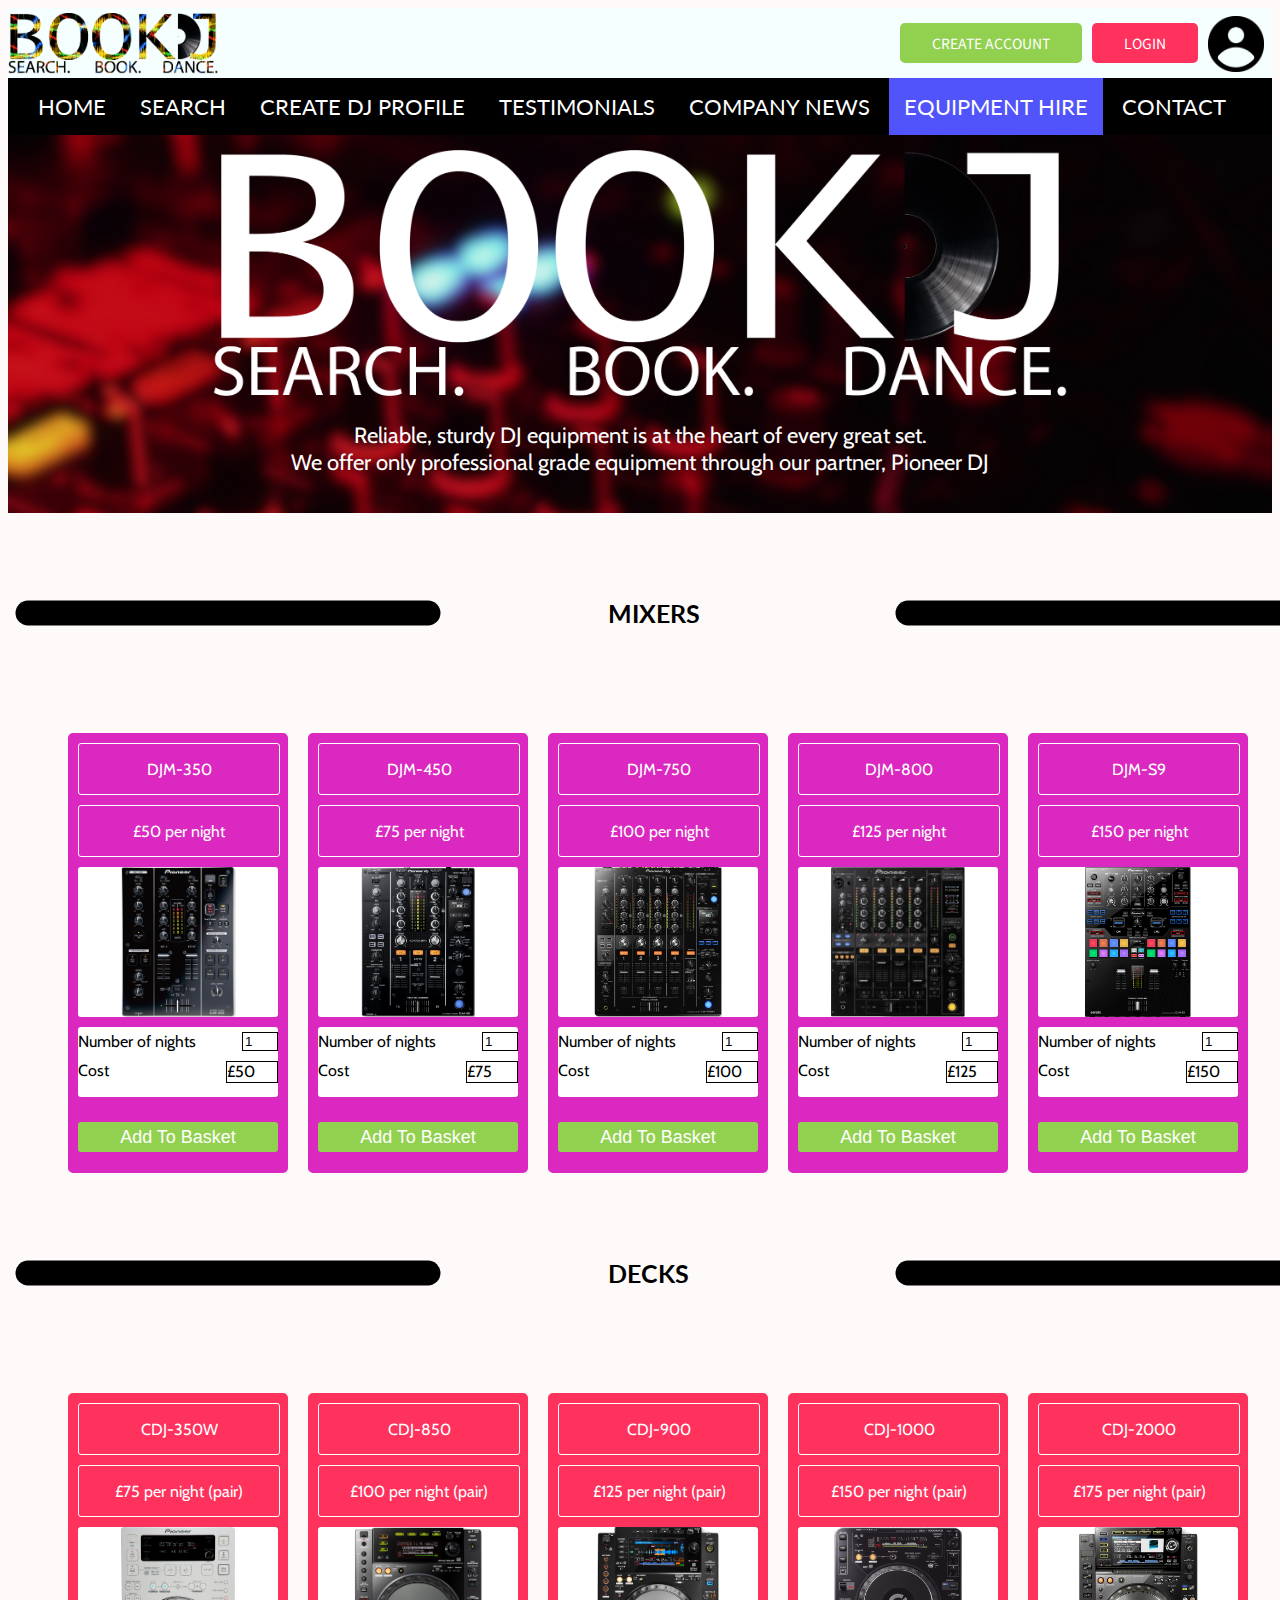
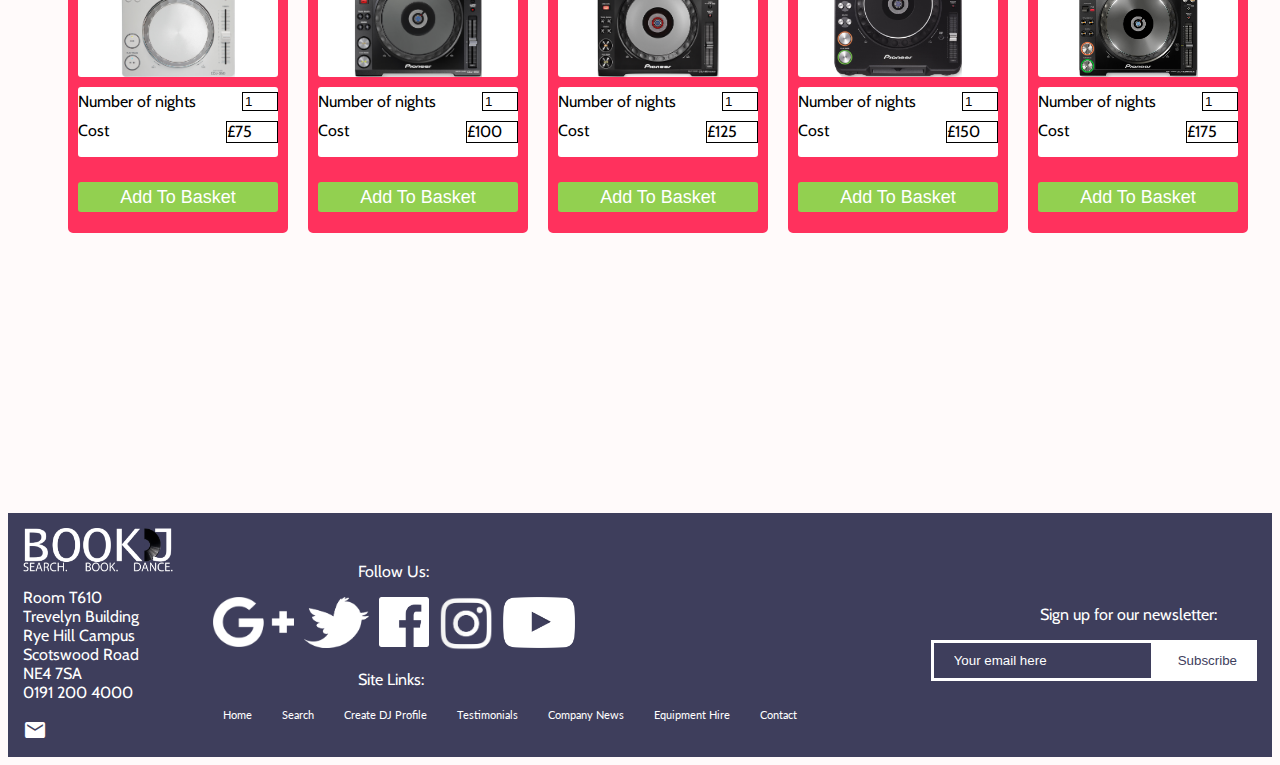
<file: BookDJEquipmentHire.html>
﻿<!DOCTYPE html>
<html>
<head>

	<title>Equipment Hire</title>
	<meta charset="utf-8">

<!--=========================Search engine result content=========-->
	<meta name="keywords"
				content="Book DJ talent, hire DJ talent, equipment hire" />
	<meta name="description"
				content="Equipment hire, Pioneer equipment, Pioner DJ, Hire DJ equipment"/>
	<meta name="author"
				content="Chris Hotten"/>

<!--=========================Font-family source links==================-->
<link href='https://fonts.googleapis.com/css?family=Lato' rel='stylesheet'>
<link href='https://fonts.googleapis.com/css?family=Noto Sans JP' rel='stylesheet'>
<link href='https://fonts.googleapis.com/css?family=Cabin' rel='stylesheet'>
<link href="https://fonts.googleapis.com/css?family=Fira+Sans&display=swap" rel="stylesheet">

<!--=========================Google font icon source links==================-->
<link rel="stylesheet" href="https://fonts.googleapis.com/icon?family=Material+Icons">

<!--=========================Stylesheet location==================-->
	<link href="styles.css" rel="stylesheet" />

<!--=========================javascript functions location==================-->
	<script src="javascript.js"></script>

</head>
<body>
<!--=========================Header==================-->
<div id="headerplusnavbar">
	<header>
		<section id="header">
			<a href="index.html">
			<img src="Images/WebsiteLogoEquipmentHire.png" alt="Book DJ logo top left small logo"
					 id="smallbookdjlogo" />
			</a>
			<img src="Images/LoginSymbol1.png" alt="login symbol top right of page"
				 id="loginsymbol" />
			<button type="button" id="loginbutton">
			LOGIN
			</button>
			<button type="button" id="createaccountbutton">
			CREATE ACCOUNT
			</button>
		</section>
	</header>


<!--=========================Navigation Bar==================-->
<!--==========Nav bar hyperlink text attributes set in id "navbar a"==============-->
<!--==========Change the "active" on every page to match the page!==============-->
		<section id="navbar">
			<a href="index.html">HOME</a>
			<a href="BookDJSearch.html">SEARCH</a>
			<a href="BookDJCreateDJProfile.html">CREATE DJ PROFILE</a>
			<a href="BookDJTestimonials.html">TESTIMONIALS</a>
			<a href="BookDJCompanyNews.html">COMPANY NEWS</a>
			<a href="BookDJEquipmentHire.html" class="active">EQUIPMENT HIRE</a>
			<a href="BookDJContact.html">CONTACT</a>
		</section>
	</div>


<!--=========================Hero image with overlaid text==================-->
	<section id="hero" class="hire">
		<div id="herobackimage">
		<img id=heroFrontImage src="Images/WebsiteLogo.png" alt="main Book DJ logo" />
		<p>Reliable, sturdy DJ equipment is at the heart of every great set.
			<br>
			We offer only professional grade equipment through our partner, Pioneer DJ
		</p>
		</div>
	</section>

<!--=========================Equipment Hire section==================-->
	<section id="equipmentHireSection">
<!--lines with 'mixer' in the middle-->
		<svg>
			<line x1="20" y1="100" x2="420" y2="100" />
			<text x="600" y="110">MIXERS</text>
			<line x1="900" y1="100" x2="1300" y2="100" />
			Sorry, your browser does not support inline SVG.
		</svg>
<!--horizontal list of mixers-->
		<ul>
			<li>
				<!--container-->
				<div class="mixerWrapperBox">
					<!--name of product-->
					<div class="decksMixerNameText">DJM-350</div>
					<!--price of product-->
					<div class="statedPrice">£50 per night</div>
					<!--picture with white background-->
					<div class="mixerPicture">
						<img src="Images/MixerPioneerDJM350Cropped.png" alt="D.J.M. 350 mixer" />
					</div>
					<!--container for number of nights and price-->
					<div class="mixerPricing">
						<form class="noOfNights">
							<label>Number of nights</label>
							<input type="number" name="noOfNights" value="1">
						</form>
						<div class="boxForCostElements">
						<div class="costText">Cost</div>
						<div class="costBox">£50</div>
						</div>
					</div>
					<button type="button" class="addToBasketButton">
						Add To Basket
					</button>
				</div>
			</li>
			<li>
				<div class="mixerWrapperBox">
					<div class="decksMixerNameText">DJM-450</div>
					<div class="statedPrice">£75 per night</div>
					<div class="mixerPicture">
						<img src="Images/MixerPioneerDJM450Cropped.png" alt="D.J.M. 450 mixer" />
					</div>
					<div class="mixerPricing">
						<form class="noOfNights">
							<label>Number of nights</label>
							<input type="number" name="noOfNights" value="1">
						</form>
						<div class="boxForCostElements">
							<div class="costText">Cost</div>
							<div class="costBox">£75</div>
						</div>
					</div>
					<button type="button" class="addToBasketButton">
						Add To Basket
					</button>
				</div>
			</li>
			<li>
				<div class="mixerWrapperBox">
					<div class="decksMixerNameText">DJM-750</div>
					<div class="statedPrice">£100 per night</div>
					<div class="mixerPicture">
						<img src="Images/MixerPioneerDJM750Cropped.png" alt="D.J.M. 750 mixer" />
					</div>
					<div class="mixerPricing">
						<form class="noOfNights">
							<label>Number of nights</label>
							<input type="number" name="noOfNights" value="1">
						</form>
						<div class="boxForCostElements">
							<div class="costText">Cost</div>
							<div class="costBox">£100</div>
						</div>
					</div>
					<button type="button" class="addToBasketButton">
						Add To Basket
					</button>
				</div>
			</li>
			<li>
				<div class="mixerWrapperBox">
					<div class="decksMixerNameText">DJM-800</div>
					<div class="statedPrice">£125 per night</div>
					<div class="mixerPicture">
						<img src="Images/MixerPioneerDJM800Cropped.png" alt="D.J.M. 800 mixer" />
					</div>
					<div class="mixerPricing">
						<form class="noOfNights">
							<label>Number of nights</label>
							<input type="number" name="noOfNights" value="1">
						</form>
						<div class="boxForCostElements">
							<div class="costText">Cost</div>
							<div class="costBox">£125</div>
						</div>
					</div>
					<button type="button" class="addToBasketButton">
						Add To Basket
					</button>
				</div>
			</li>
			<li>
				<div class="mixerWrapperBox">
					<div class="decksMixerNameText">DJM-S9</div>
					<div class="statedPrice">£150 per night</div>
					<div class="mixerPicture">
						<img src="Images/MixerPioneerDJMS9Cropped.png" alt="D.J.M. S9 mixer" />
					</div>
					<div class="mixerPricing">
						<form class="noOfNights">
							<label>Number of nights</label>
							<input type="number" name="noOfNights" value="1">
						</form>
						<div class="boxForCostElements">
							<div class="costText">Cost</div>
							<div class="costBox">£150</div>
						</div>
					</div>
					<button type="button" class="addToBasketButton">
						Add To Basket
					</button>
				</div>
			</li>
		</ul>
<!--lines with 'decks' in the middle-->
		<svg>
			<line x1="20" y1="100" x2="420" y2="100" />
		  <text x="600" y="110">DECKS</text>
			<line x1="900" y1="100" x2="1300" y2="100" />
		  Sorry, your browser does not support inline SVG.
		</svg>
<!--horizontal list of decks-->
		<ul>
			<li>
				<!--container-->
				<div class="decksWrapperBox">
					<!--name of product-->
					<div class="decksMixerNameText">CDJ-350W</div>
					<!--price of product-->
					<div class="statedPrice">£75 per night (pair)</div>
					<!--picture with white background-->
					<div class="mixerPicture">
						<img src="Images/DecksPioneerCDJ350WCropped.png" alt="C.D.J. 350 deck" />
					</div>
					<!--container for number of nights and price-->
					<div class="mixerPricing">
						<form class="noOfNights">
							<label>Number of nights</label>
							<input type="number" name="noOfNights" value="1">
						</form>
						<div class="boxForCostElements">
							<div class="costText">Cost</div>
							<div class="costBox">£75</div>
						</div>
					</div>
					<button type="button" class="addToBasketButton">
						Add To Basket
					</button>
				</div>
			</li>
			<li>
				<div class="decksWrapperBox">
					<div class="decksMixerNameText">CDJ-850</div>
					<div class="statedPrice">£100 per night (pair)</div>
					<div class="mixerPicture">
						<img src="Images/DecksPioneerCDJ850Cropped.png" alt="C.D.J. 850 deck" />
					</div>
					<div class="mixerPricing">
						<form class="noOfNights">
							<label>Number of nights</label>
							<input type="number" name="noOfNights" value="1">
						</form>
						<div class="boxForCostElements">
							<div class="costText">Cost</div>
							<div class="costBox">£100</div>
						</div>
					</div>
					<button type="button" class="addToBasketButton">
						Add To Basket
					</button>
				</div>
			</li>
			<li>
				<div class="decksWrapperBox">
					<div class="decksMixerNameText">CDJ-900</div>
					<div class="statedPrice">£125 per night (pair)</div>
					<div class="mixerPicture">
						<img src="Images/DecksPioneerCDJ900NexusCropped.png" alt="C.D.J. 900 deck" />
					</div>
					<div class="mixerPricing">
						<form class="noOfNights">
							<label>Number of nights</label>
							<input type="number" name="noOfNights" value="1">
						</form>
						<div class="boxForCostElements">
							<div class="costText">Cost</div>
							<div class="costBox">£125</div>
						</div>
					</div>
					<button type="button" class="addToBasketButton">
						Add To Basket
					</button>
				</div>
			</li>
			<li>
				<div class="decksWrapperBox">
					<div class="decksMixerNameText">CDJ-1000</div>
					<div class="statedPrice">£150 per night (pair)</div>
					<div class="mixerPicture">
						<img src="Images/DecksPioneerCDJ1000MK3Cropped.png" alt="C.D.J. 1000 deck" />
					</div>
					<div class="mixerPricing">
						<form class="noOfNights">
							<label>Number of nights</label>
							<input type="number" name="noOfNights" value="1">
						</form>
						<div class="boxForCostElements">
							<div class="costText">Cost</div>
							<div class="costBox">£150</div>
						</div>
					</div>
					<button type="button" class="addToBasketButton">
						Add To Basket
					</button>
				</div>
			</li>
			<li>
				<div class="decksWrapperBox">
					<div class="decksMixerNameText">CDJ-2000</div>
					<div class="statedPrice">£175 per night (pair)</div>
					<div class="mixerPicture">
						<img src="Images/DecksPioneerCDJ2000NexusCropped.png" alt="C.D.J. 1000 deck" />
					</div>
					<div class="mixerPricing">
						<form class="noOfNights">
							<label>Number of nights</label>
							<input type="number" name="noOfNights" value="1">
						</form>
						<div class="boxForCostElements">
							<div class="costText">Cost</div>
							<div class="costBox">£175</div>
						</div>
					</div>
					<button type="button" class="addToBasketButton">
						Add To Basket
					</button>
				</div>
			</li>
		</ul>
	</section>
	<!--=========================Footer==================-->
		<footer>
			<div id='footerLeft'>
				<img src="Images/WebsiteLogo.png" alt="Book DJ Footer Logo" />
				<p>Room T610<br>
				Trevelyn Building<br>
				Rye Hill Campus<br>
				Scotswood Road<br>
				NE4 7SA<br>
				0191 200 4000<br>
				</p>
				<a href="mailto:email@example.com" <i class="material-icons">&#xe0be;</i></a>
			</div>

			<div id='footerCentre'>
					<p id="followustext">Follow Us:</p>
					<ul>
	  				<li>
							<a href="http://www.googleplus.com"><img src="Images/IconGooglePlusWhite.png"
									alt="google plus footer logo" id="bookdjfooterlogogoogleplus" /></a>
						</li>
	  				<li>
							<a href="http://www.twitter.com"><img src="Images/IconTwitterWhite.png"
									alt="twitter footer logo" id="bookdjfooterlogotwitter" /></a>
						</li>
	  				<li>
							<a href="http://www.facebook.com"><img src="Images/IconFacebookWhite.png"
									alt="facebook footer logo" id="bookdjfooterlogofacebook" /></a>
						</li>
		 	 			<li>
							<a href="http://www.instagram.com"><img src="Images/IconInstagramWhite.png"
									alt="instagram footer logo" id="bookdjfooterlogoinstagram" /></a>
						</li>
			  		<li>
							<a href="http://www.youtube.com"><img src="Images/IconYouTubeWhite.png"
									alt="youtube footer logo" id="bookdjfooterlogoyoutube" /></a>
						</li>
					</ul>
					<p id="sitelinkstext">Site Links:</p>
					<ul id=siteLinksList>
						<li><a href="index.html">Home</a></li>
						<li><a href="BookDJSearch.html">Search</a></li>
						<li><a href="BookDJCreateDJProfile.html">Create DJ Profile</a></li>
						<li><a href="BookDJTestimonials.html">Testimonials</a></li>
						<li><a href="BookDJCompanyNews.html">Company News</a></li>
						<li><a href="BookDJEquipmentHire.html">Equipment Hire</a></li>
						<li><a href="BookDJContact.html">Contact</a></li>
					</ul>
			</div>

			<div id='footerRight'>
				<p id="signupnewsletter">Sign up for our newsletter:</p>
				<form id='footerSubscribeForm'>
					<input type="email" placeholder="Your email here" />
					<button type="submit">
					Subscribe
					</button>
				</form>
			</div>
		</footer>
</body>
</html>
</file>
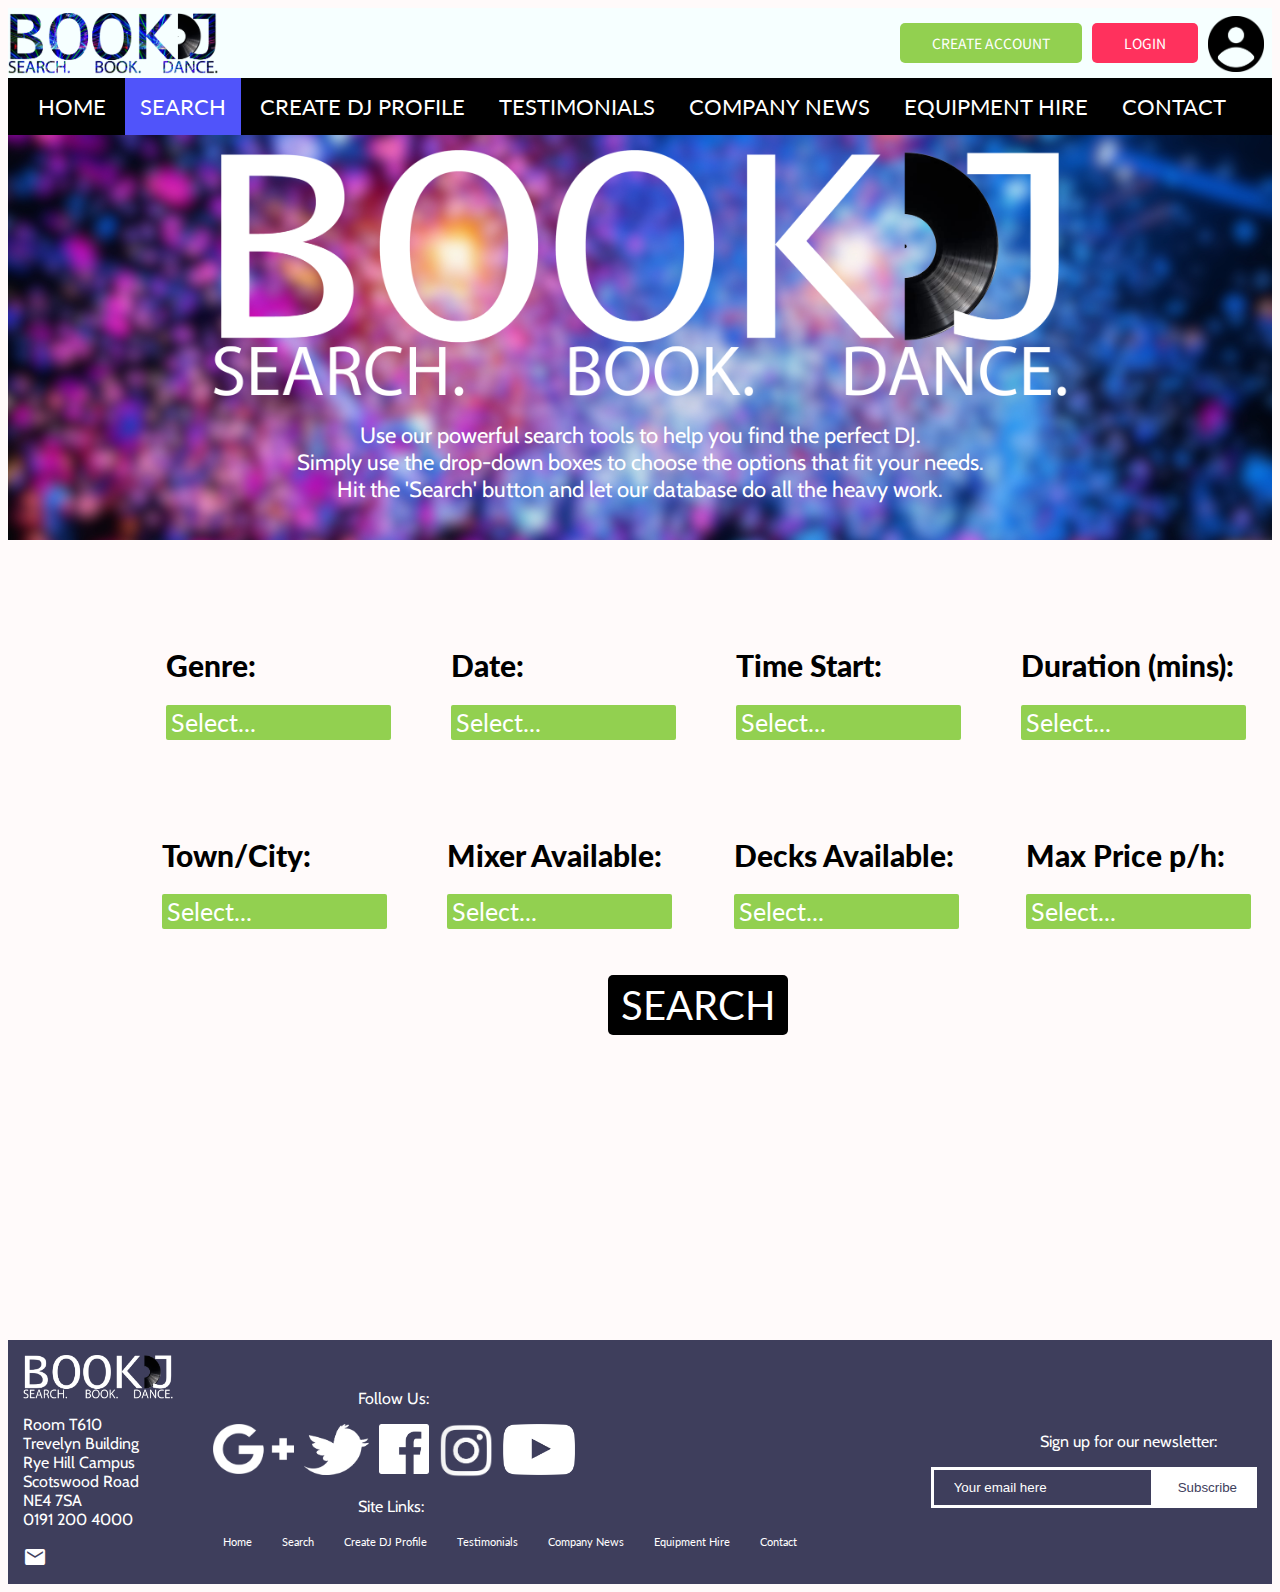
<file: BookDJSearch.html>
﻿<!DOCTYPE html>
<html>
<head>

	<title>Search for a DJ</title>
	<meta charset="utf-8">

<!--=========================Search engine result content=========-->
	<meta name="keywords"
				content="Book DJ talent, hire DJ talent, search for a DJ" />
	<meta name="description"
				content="Search for DJ's with set criteria"/>
	<meta name="author"
				content="Chris Hotten"/>

<!--=========================Font-family source links==================-->
	<link href='https://fonts.googleapis.com/css?family=Lato' rel='stylesheet'>
	<link href='https://fonts.googleapis.com/css?family=Noto Sans JP' rel='stylesheet'>
	<link href='https://fonts.googleapis.com/css?family=Cabin' rel='stylesheet'>

<!--=========================Google font icon source links==================-->
	<link rel="stylesheet" href="https://fonts.googleapis.com/icon?family=Material+Icons">

<!--=========================Stylesheet location==================-->
	<link href="styles.css" rel="stylesheet" />

<!--=========================javascript functions location==================-->
	<script src="javascript.js"></script>

</head>

<body>
<!--=========================Header==================-->
	<div id="headerplusnavbar">
		<header>
			<section id="header">
				<a href="index.html">
				<img src="Images/WebsiteLogoSearchPage.png" alt="Book DJ logo top left small logo"
					 id="smallbookdjlogo" />
			</a>
			<img src="Images/LoginSymbol1.png" alt="login symbol top right of page"
				 id="loginsymbol" />
			<button type="button" id="loginbutton">
			LOGIN
			</button>
			<button type="button" id="createaccountbutton">
			CREATE ACCOUNT
			</button>
		</section>
	</header>

<!--=========================Navigation Bar==================-->
<!--==========Nav bar hyperlink text attributes set in id "navbar a"=========-->
<!--==========Change the "active" on every page to match the page!===========-->
		<section id="navbar">
			<a href="index.html">HOME</a>
			<a href="BookDJSearch.html" class="active">SEARCH</a>
			<a href="BookDJCreateDJProfile.html">CREATE DJ PROFILE</a>
			<a href="BookDJTestimonials.html">TESTIMONIALS</a>
			<a href="BookDJCompanyNews.html">COMPANY NEWS</a>
			<a href="BookDJEquipmentHire.html">EQUIPMENT HIRE</a>
			<a href="BookDJContact.html">CONTACT</a>
		</section>
	</div>


<!--=========================Hero image with overlaid text==================-->
	<section id="hero" class="search">
		<div id="herobackimage">
			<img id=heroFrontImage src="Images/WebsiteLogo.png" alt="main Book DJ logo" />
			<p>Use our powerful search tools to help you find the perfect DJ.
				 <br>
				 Simply use the drop-down boxes to choose the options that fit your needs.
				 <br>
				 Hit the 'Search' button and let our database do all the heavy work.</p>
		</div>
	</section>

<!--=========================Area with drop-down boxes==================-->
	<section id="searchCriteria">
		<div id="searchBoxes">
			<ul>
				<li>
					<h4><label>Genre: </label></h4>
					<select name="genre">
						<option value="genre0">Select...</option>
						<option value="genre1">Big Beat</option>
						<option value="genre2">Dance</option>
						<option value="genre3">Electro</option>
						<option value="genre4">House</option>
						<option value="genre5">Tech House</option>
						<option value="genre6">Techno</option>
					</select>
				</li>
				<li>
					<h4><label>Date: </label></h4>
					<select name="date">
						<option value="date0">Select...</option>
						<option value="date1">24/05/19</option>
						<option value="date2">25/05/19</option>
						<option value="date3">26/05/19</option>
						<option value="date4">27/05/19</option>
						<option value="date5">28/05/19</option>
						<option value="date6">29/05/19</option>
					</select>
				</li>
				<li>
					<h4><label>Time Start: </label></h4>
					<select name="time">
						<option value="time0">Select...</option>
						<option value="time1">20:00</option>
						<option value="time2">20:30</option>
						<option value="time3">21:00</option>
						<option value="time4">21:30</option>
						<option value="time5">22:00</option>
						<option value="time6">22:30</option>
						<option value="time7">23:00</option>
						<option value="time8">23:30</option>
						<option value="time9">00:00</option>
					</select>
				</li>
				<li>
					<h4><label>Duration (mins): </label></h4>
					<select name="duration">
						<option value="duration0">Select...</option>
						<option value="duration1">60</option>
						<option value="duration2">90</option>
						<option value="duration3">120</option>
						<option value="duration4">150</option>
						<option value="duration5">180</option>
						<option value="duration6">210</option>
						<option value="duration7">240</option>
						<option value="duration8">270</option>
						<option value="duration9">300</option>
					</select>
				</li>
			</ul>
			<ul>
				<li>
					<h4><label>Town/City: </label></h4>
					<select name="town">
						<option value="town0">Select...</option>
						<option value="town1">Birmingham</option>
						<option value="town2">Edinburgh</option>
						<option value="town3">Newcastle</option>
						<option value="town4">Norwich</option>
						<option value="town5">Sheffield</option>
						<option value="town6">Sunderland</option>
					</select>
				</li>
	 			<li>
					<h4><label>Mixer Available: </label></h4>
					<select name="mixer">
						<option value="mixer0">Select...</option>
						<option value="mixer1">DJM-350</option>
						<option value="mixer2">DJM-450</option>
						<option value="mixer3">DJM-750</option>
						<option value="mixer4">DJM-800</option>
						<option value="mixer5">DJM-850s</option>
						<option value="mixer6">DJM-S9</option>
					</select>
				</li>
				<li>
					<h4><label>Decks Available: </label></h4>
					<select name="decks">
						<option value="decks0">Select...</option>
						<option value="decks1">CDJ-350W</option>
						<option value="decks2">CDJ-850</option>
						<option value="decks3">CDJ-900 Nexus</option>
						<option value="decks4">CDJ-1000 MK3</option>
						<option value="decks5">CDJ-2000 Nexus</option>
					</select>
				</li>
				<li>
					<h4><label>Max Price p/h: </label></h4>
					<select name="price">
						<option value="price0">Select...</option>
						<option value="price1">£1000</option>
						<option value="price2">£2000</option>
						<option value="price3">£3000</option>
						<option value="price4">£4000</option>
						<option value="price5">£5000</option>
						<option value="price6">£6000</option>
						<option value="price7">£7000</option>
					</select>
				</li>
			</ul>
			<button type="button" id="searchButton">
				SEARCH
			</button>
		</div>
	</section>

<!--=========================Footer==================-->
	<footer>
		<div id='footerLeft'>
			<img src="Images/WebsiteLogo.png" alt="Book DJ Footer Logo" />
			<p>Room T610<br>
			Trevelyn Building<br>
			Rye Hill Campus<br>
			Scotswood Road<br>
			NE4 7SA<br>
			0191 200 4000<br>
			</p>
			<a href="mailto:email@example.com" <i class="material-icons">&#xe0be;</i></a>
		</div>

		<div id='footerCentre'>
				<p id="followustext">Follow Us:</p>
				<ul>
  				<li>
						<a href="http://www.googleplus.com"><img src="Images/IconGooglePlusWhite.png"
								alt="google plus footer logo" id="bookdjfooterlogogoogleplus" /></a>
					</li>
  				<li>
						<a href="http://www.twitter.com"><img src="Images/IconTwitterWhite.png"
								alt="twitter footer logo" id="bookdjfooterlogotwitter" /></a>
					</li>
  				<li>
						<a href="http://www.facebook.com"><img src="Images/IconFacebookWhite.png"
								alt="facebook footer logo" id="bookdjfooterlogofacebook" /></a>
					</li>
	 	 			<li>
						<a href="http://www.instagram.com"><img src="Images/IconInstagramWhite.png"
								alt="instagram footer logo" id="bookdjfooterlogoinstagram" /></a>
					</li>
		  		<li>
						<a href="http://www.youtube.com"><img src="Images/IconYouTubeWhite.png"
								alt="youtube footer logo" id="bookdjfooterlogoyoutube" /></a>
					</li>
				</ul>
				<p id="sitelinkstext">Site Links:</p>
				<ul id=siteLinksList>
					<li><a href="index.html">Home</a></li>
					<li><a href="BookDJSearch.html">Search</a></li>
					<li><a href="BookDJCreateDJProfile.html">Create DJ Profile</a></li>
					<li><a href="BookDJTestimonials.html">Testimonials</a></li>
					<li><a href="BookDJCompanyNews.html">Company News</a></li>
					<li><a href="BookDJEquipmentHire.html">Equipment Hire</a></li>
					<li><a href="BookDJContact.html">Contact</a></li>
				</ul>
		</div>

		<div id='footerRight'>
			<p id="signupnewsletter">Sign up for our newsletter:</p>
			<form id='footerSubscribeForm'>
				<input type="email" placeholder="Your email here" />
				<button type="submit">
				Subscribe
				</button>
			</form>
		</div>
	</footer>
</body>
</html>
</file>
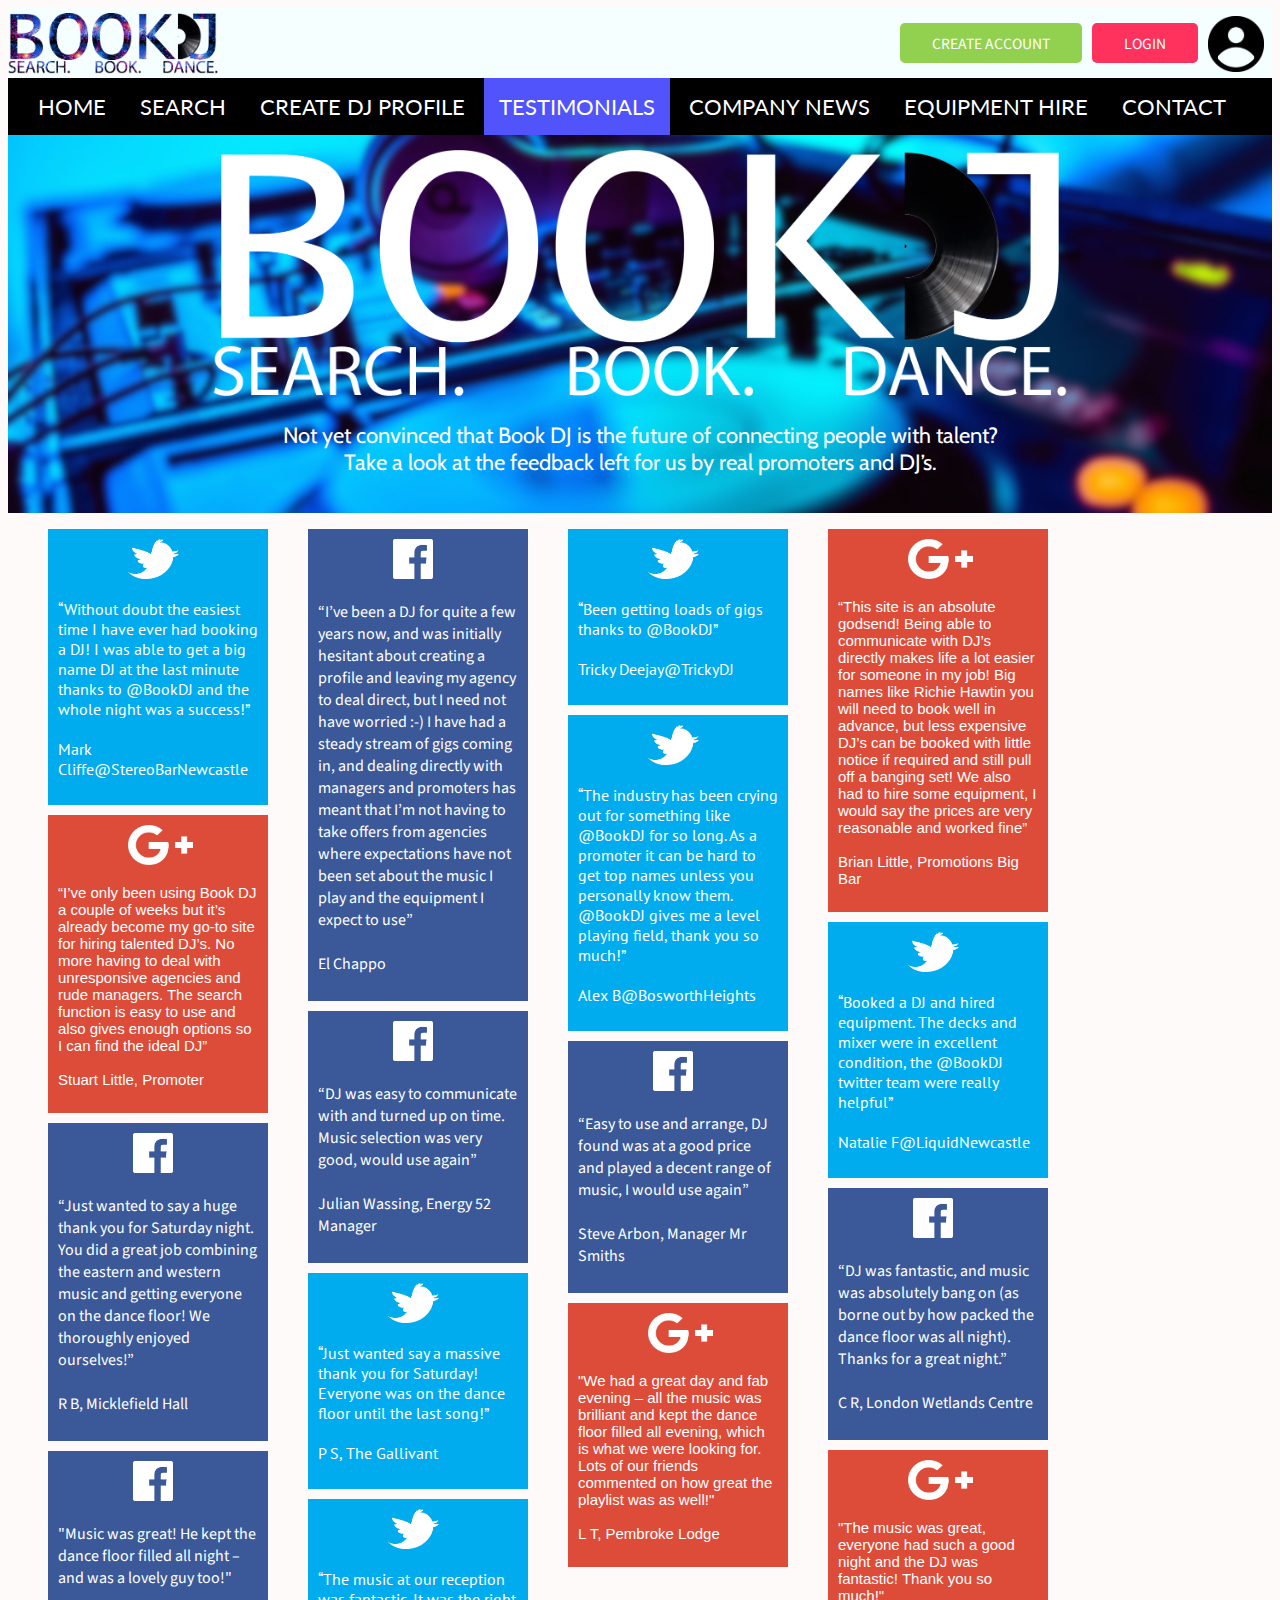
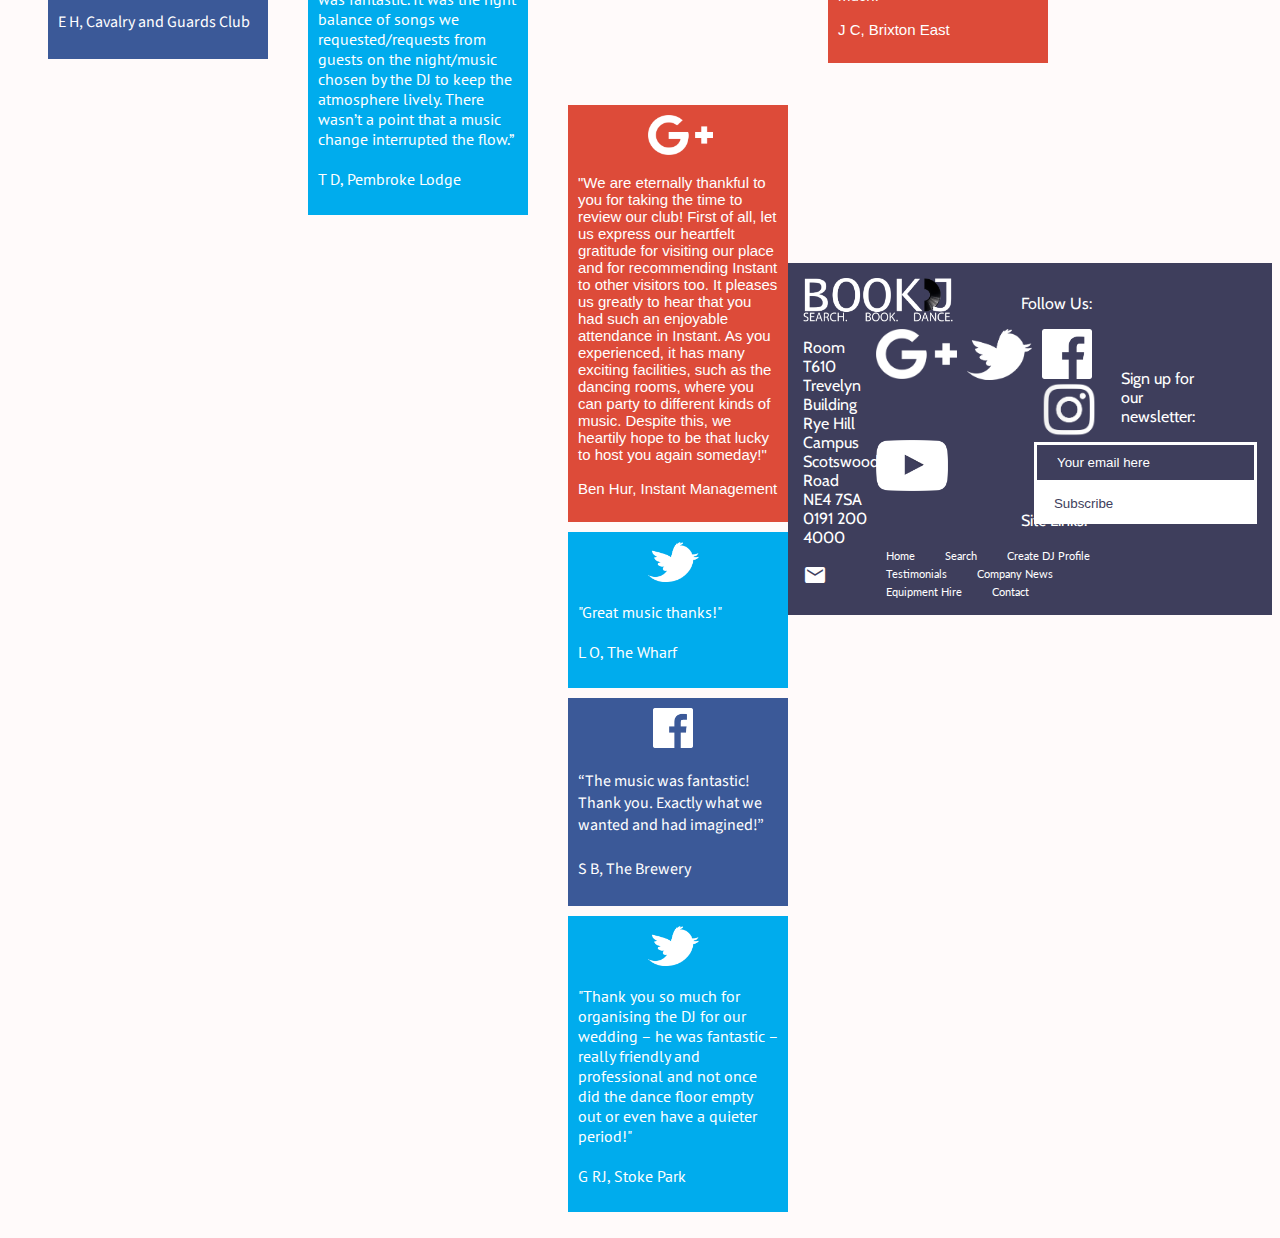
<file: BookDJTestimonials.html>
﻿<!DOCTYPE html>
<html>
<head>

	<title>Book DJ Testimonials</title>
	<meta charset="utf-8">

<!--=========================Search engine result content=========-->
	<meta name="keywords"
				content="Book DJ talent, hire DJ talent, equipment hire" />
	<meta name="description"
				content="Testimonials, recommendations, feedback"/>
	<meta name="author"
				content="Chris Hotten"/>

<!--=========================Font-family source links==================-->
<link href='https://fonts.googleapis.com/css?family=Lato' rel='stylesheet'>
<link href='https://fonts.googleapis.com/css?family=Noto Sans JP' rel='stylesheet'>
<link href='https://fonts.googleapis.com/css?family=Cabin' rel='stylesheet'>
<link href="https://fonts.googleapis.com/css?family=PT+Sans" rel="stylesheet">
<link href="https://fonts.googleapis.com/css?family=Source+Sans+Pro" rel="stylesheet">

<!--=========================Google font icon source links==================-->
<link rel="stylesheet" href="https://fonts.googleapis.com/icon?family=Material+Icons">

<!--=========================Stylesheet location==================-->
	<link href="styles.css" rel="stylesheet" />

<!--=========================javascript functions location==================-->
	<script src="javascript.js"></script>

</head>

<body>
<!--=========================Header==================-->
	<div id="headerplusnavbar">
		<header>
			<section id="header">
				<a href="index.html">
				<img src="Images/WebsiteLogoTestimonials.png" alt="Book DJ logo top left small logo"
						 id="smallbookdjlogo" />
				</a>
				<img src="Images/LoginSymbol1.png" alt="login symbol top right of page"
					 id="loginsymbol" />
				<button type="button" id="loginbutton">
				LOGIN
				</button>
				<button type="button" id="createaccountbutton">
				CREATE ACCOUNT
				</button>
			</section>
		</header>

<!--=========================Navigation Bar==================-->
<!--==========Nav bar hyperlink text attributes set in id "navbar a"==============-->
<!--==========Change the "active" on every page to match the page!==============-->
		<section id="navbar">
			<a href="index.html">HOME</a>
			<a href="BookDJSearch.html">SEARCH</a>
			<a href="BookDJCreateDJProfile.html">CREATE DJ PROFILE</a>
			<a href="BookDJTestimonials.html" class="active">TESTIMONIALS</a>
			<a href="BookDJCompanyNews.html">COMPANY NEWS</a>
			<a href="BookDJEquipmentHire.html">EQUIPMENT HIRE</a>
			<a href="BookDJContact.html">CONTACT</a>
		</section>
	</div>


<!--=========================Hero image with overlaid text==================-->
	<section id="hero" class="testimonial">
		<div id="herobackimage">
			<img id=heroFrontImage src="Images/WebsiteLogo.png" alt="main Book DJ logo" />
			<p>Not yet convinced that Book DJ is the future of connecting people with talent?
			 <br>
			 Take a look at the feedback left for us by real promoters and DJ’s.
		 	</p>
		 </div>
	</section>

<!--=========================Section with boxes showing feedback=============-->
	<section id="testimonialsSection">
		<!--each testimonial given it's own container and put in list-->
		<!--=============Column/List 1================-->
		<ul>
			<li>
				<div class="twitterTestimonial">
					<!--white logo appears at top of conatiner box-->
					<img src="Images/IconTwitterWhite.png" alt="twitter logo" />
					<p>
					“Without doubt the easiest time I have ever had booking a DJ! I was able to
					get a big name DJ at the last minute thanks to @BookDJ and the whole night
					was a success!”
					<br><br>
					Mark Cliffe@StereoBarNewcastle
					</p>
				</div>
			</li>
			<li>
				<div class="googlePlusTestimonial">
					<img src="Images/IconGooglePlusWhite.png" alt="google plus logo" />
					<p>
					“I’ve only been using Book DJ a couple of weeks but it’s already become my
					go-to site for hiring talented DJ’s. No more having to deal with unresponsive
					agencies and rude managers. The search function is easy to use and also gives
					enough options so I can find the ideal DJ”
					<br><br>
					Stuart Little, Promoter
					</p>
				</div>
			</li>
			<li>
				<div class="facebookTestimonial">
					<img src="Images/IconFacebookWhite.png" alt="facebook logo" />
					<p>
					“Just wanted to say a huge thank you for Saturday night. You did a
					great job combining the eastern and western music and getting
					everyone on the dance floor! We thoroughly enjoyed ourselves!”
					<br><br>
					R B, Micklefield Hall
					</p>
				</div>
			</li>
			<li>
				<div class="facebookTestimonial">
					<img src="Images/IconFacebookWhite.png" alt="facebook logo" />
					<p>
					"Music was great! He kept the dance floor filled all night – and
					was a lovely guy too!"
					<br><br>
					E H, Cavalry and Guards Club
					</p>
				</div>
			</li>
		</ul>
			<!--=============Column/List 2================-->
		<ul>
			<li>
				<div class="facebookTestimonial">
					<img src="Images/IconFacebookWhite.png" alt="facebook logo" />
					<p>
					“I’ve been a DJ for quite a few years now, and was initially hesitant about
			 		creating a profile and leaving my agency to deal direct, but I need not
			 		have worried :-) I have had a steady stream of gigs coming in, and dealing
			 		directly with managers and promoters has meant that I’m not having to take
			 		offers from agencies where expectations have not been set about the music
			 		I play and the equipment I expect to use”
			 		<br><br>
					El Chappo
					</p>
				</div>
			</li>
			<li>
				<div class="facebookTestimonial">
					<img src="Images/IconFacebookWhite.png" alt="facebook logo" />
					<p>
					“DJ was easy to communicate with and turned up on time. Music selection was
					very good, would use again”
					<br><br>
					Julian Wassing, Energy 52 Manager
					</p>
				</div>
			</li>
			<li>
				<div class="twitterTestimonial">
					<img src="Images/IconTwitterWhite.png" alt="twitter logo" />
					<p>
					“Just wanted say a massive thank you for Saturday! Everyone was on
					the dance floor until the last song!”
					<br><br>
					P S, The Gallivant
					</p>
				</div>
			</li>
			<li>
				<div class="twitterTestimonial">
					<img src="Images/IconTwitterWhite.png" alt="twitter logo" />
					<p>
					“The music at our reception was fantastic. It was the right balance
					of songs we requested/requests from guests on the night/music chosen
					by the DJ to keep the atmosphere lively. There wasn’t a point that a
					music change interrupted the flow.”
					<br><br>
					T D, Pembroke Lodge
					</p>
				</div>
			</li>
		</ul>
			<!--=============Column/List 3================-->
		<ul>
			<li>
				<div class="twitterTestimonial">
					<img src="Images/IconTwitterWhite.png" alt="twitter logo" />
					<p>
					“Been getting loads of gigs thanks to @BookDJ”
					<br><br>
					Tricky Deejay@TrickyDJ
					</p>
				</div>
			</li>
			<li>
				<div class="twitterTestimonial">
					<img src="Images/IconTwitterWhite.png" alt="twitter logo" />
					<p>
					“The industry has been crying out for something like @BookDJ for so long. As a
					promoter it can be hard to get top names unless you personally know them.
					@BookDJ gives me a level playing field, thank you so much!”
					<br><br>
					Alex B@BosworthHeights
					</p>
				</div>
			</li>
			<li>
				<div class="facebookTestimonial">
					<img src="Images/IconFacebookWhite.png" alt="facebook logo" />
					<p>
					“Easy to use and arrange, DJ found was at a good price and played a decent
					range of music, I would use again”
					<br><br>
					Steve Arbon, Manager Mr Smiths
					</p>
				</div>
			</li>
			<li>
				<div class="googlePlusTestimonial">
					<img src="Images/IconGooglePlusWhite.png" alt="google plus logo" />
					<p>
					"We had a great day and fab evening – all the music was brilliant
					and kept the dance floor filled all evening, which is what we were
					looking for.  Lots of our friends commented on how great the
					playlist was as well!"
					<br><br>
					L T, Pembroke Lodge
					</p>
				</div>
			</li>
		</ul>
			<!--=============Column/List 4================-->
		<ul>
			<li>
				<div class="googlePlusTestimonial">
					<img src="Images/IconGooglePlusWhite.png" alt="google plus logo" />
					<p>
					“This site is an absolute godsend! Being able to communicate with DJ’s
					directly  makes life a lot easier for someone in my job!  Big names like
					Richie Hawtin you will need to book well in advance, but less expensive
					DJ’s can be booked with little notice if required and still pull off a
					banging set! We also had to hire some equipment, I would say the prices are
					very reasonable and worked fine”
					<br><br>
					Brian Little, Promotions Big Bar
					</p>
				</div>
			</li>
			<li>
				<div class="twitterTestimonial">
					<img src="Images/IconTwitterWhite.png" alt="twitter logo" />
					<p>
					“Booked a DJ and hired equipment. The decks and mixer were in excellent
					condition, the @BookDJ twitter team were really helpful”
					<br><br>
					Natalie F@LiquidNewcastle
					</p>
				</div>
			</li>
			<li>
				<div class="facebookTestimonial">
					<img src="Images/IconFacebookWhite.png" alt="facebook logo" />
					<p>
					“DJ was fantastic, and music was absolutely bang on (as borne out
					by how packed the dance floor was all night). Thanks for a great night.”
					<br><br>
					C R, London Wetlands Centre
					</p>
				</div>
			</li>
			<li>
				<div class="googlePlusTestimonial">
					<img src="Images/IconGooglePlusWhite.png" alt="google plus logo" />
					<p>
					"The music was great, everyone had such a good night and the DJ was
					fantastic! Thank you so much!"
					<br><br>
					J C, Brixton East
					</p>
				</div>
			</li>
		</ul>
			<!--===============Column/List 5===================-->
		<ul>
			<li>
				<div class="googlePlusTestimonial">
					<img src="Images/IconGooglePlusWhite.png" alt="google plus logo" />
					<p>
					"We are eternally thankful to you for taking the time to review
					our club! First of all, let us express our heartfelt gratitude for
					visiting our place and for recommending Instant to other visitors
					too. It pleases us greatly to hear that you had such an enjoyable
					attendance in Instant. As you experienced, it has many exciting
					facilities, such as the dancing rooms, where you can party to
					different kinds of music. Despite this, we heartily hope to be
					that lucky to host you again someday!"
					<br><br>
					Ben Hur, Instant Management
					</p>
				</div>
			</li>
			<li>
				<div class="twitterTestimonial">
					<img src="Images/IconTwitterWhite.png" alt="twitter logo" />
					<p>
					"Great music thanks!"
					<br><br>
					L O, The Wharf
					</p>
				</div>
			</li>
			<li>
				<div class="facebookTestimonial">
					<img src="Images/IconFacebookWhite.png" alt="facebook logo" />
					<p>
					“The music was fantastic! Thank you. Exactly what we wanted and
					had imagined!”
					<br><br>
					S B, The Brewery
					</p>
				</div>
			</li>
			<li>
				<div class="twitterTestimonial">
					<img src="Images/IconTwitterWhite.png" alt="twitter logo" />
					<p>
					"Thank you so much for organising the DJ for our wedding – he was
					fantastic – really friendly and professional and not once did the
					dance floor empty out or even have a quieter period!"
					<br><br>
					G RJ, Stoke Park
					</p>
				</div>
			</li>
		</ul>
	</section>

	<!--=========================Footer==================-->
	<footer>
		<div id='footerLeft'>
			<img src="Images/WebsiteLogo.png" alt="Book DJ Footer Logo" />
			<p>Room T610<br>
			Trevelyn Building<br>
			Rye Hill Campus<br>
			Scotswood Road<br>
			NE4 7SA<br>
			0191 200 4000<br>
			</p>
			<a href="mailto:email@example.com" <i class="material-icons">&#xe0be;</i></a>
		</div>

		<div id='footerCentre'>
				<p id="followustext">Follow Us:</p>
				<ul>
  				<li>
						<a href="http://www.googleplus.com"><img src="Images/IconGooglePlusWhite.png"
								alt="google plus footer logo" id="bookdjfooterlogogoogleplus" /></a>
					</li>
  				<li>
						<a href="http://www.twitter.com"><img src="Images/IconTwitterWhite.png"
								alt="twitter footer logo" id="bookdjfooterlogotwitter" /></a>
					</li>
  				<li>
						<a href="http://www.facebook.com"><img src="Images/IconFacebookWhite.png"
								alt="facebook footer logo" id="bookdjfooterlogofacebook" /></a>
					</li>
	 	 			<li>
						<a href="http://www.instagram.com"><img src="Images/IconInstagramWhite.png"
								alt="instagram footer logo" id="bookdjfooterlogoinstagram" /></a>
					</li>
		  		<li>
						<a href="http://www.youtube.com"><img src="Images/IconYouTubeWhite.png"
								alt="youtube footer logo" id="bookdjfooterlogoyoutube" /></a>
					</li>
				</ul>
				<p id="sitelinkstext">Site Links:</p>
				<ul id=siteLinksList>
					<li><a href="index.html">Home</a></li>
					<li><a href="BookDJSearch.html">Search</a></li>
					<li><a href="BookDJCreateDJProfile.html">Create DJ Profile</a></li>
					<li><a href="BookDJTestimonials.html">Testimonials</a></li>
					<li><a href="BookDJCompanyNews.html">Company News</a></li>
					<li><a href="BookDJEquipmentHire.html">Equipment Hire</a></li>
					<li><a href="BookDJContact.html">Contact</a></li>
				</ul>
		</div>

		<div id='footerRight'>
			<p id="signupnewsletter">Sign up for our newsletter:</p>
			<form id='footerSubscribeForm'>
				<input type="email" placeholder="Your email here" />
				<button type="submit">
				Subscribe
				</button>
			</form>
		</div>
	</footer>
</body>
</html>
</file>
<file: styles.css>
/*==============================HEADINGS===================================*/

h1, h2
{
	margin:0
}

body
{
	background-color: #fffafa;
}

footer
{
	padding:15px;
	height:auto;
	background-color: #3E3E5C;
	display:flex;
	flex-direction:row;
	color:white;
}

/*===========Styling for footer elements==========*/

footer p
{
	font-family: 'Cabin', Tahoma, 'Geneva', sans-serif;
}

/*id's in alphabetical order*/

#bookdjfooterlogofacebook
{
	width:50px;
}

#bookdjfooterlogogoogleplus
{
	width:81px;
}

#bookdjfooterlogoinstagram
{
	width:54px;
}

#bookdjfooterlogotwitter
{
	width:65px;
}

#bookdjfooterlogoyoutube
{
	width:72px;
}

#followustext
{
	padding-left: 150px;
}

#footerCentre
{
	display:flex;
	flex-direction:column;
	justify-content:center;
	width:55%;
}

#footerCentre img
{
	padding: 0px 5px;
}

#footerCentre li
{
  float: left;
}

#footerCentre ul
{
	list-style-type: none;
	margin: 0;
	padding: 0;
}

#footerLeft
{
	display:flex;
	flex-direction:column;
	width:15%;
}

#footerLeft img
{
	width:150px;
}

#footerRight
{
	width:30%;
	display:flex;
	flex-direction:column;
	justify-content:center;
	align-items:flex-end;
}

#footerSubscribeForm
{
	background: white;
}

#footerSubscribeForm button[type=submit]
{
  background-color: white;
  border: none;
  color:  #3E3E5C;
  padding: 13px 20px;
  cursor: pointer;
}

#footerSubscribeForm input[type=email]
{
	padding: 10px 20px;
	border: 3px solid white;
	background-color: #3E3E5C;
	color: white;
}

#signupnewsletter
{
	padding-right: 40px;
}

#siteLinksList a
{
color: white;
text-decoration: none;
padding: 15px;
font-family: 'Lato', "Arial Black", 'Gadget', sans-serif;
font-size: 11px;
}

#sitelinkstext
{
	padding-left: 150px;
}

/*=======classes and webkits in aplhabetical order======*/

.material-icons
{
	color:white;
	text-decoration:none;
	justify-content:flex-start;
}

/*code to change placeholder text colour in Chrome & Firefox for email input*/
::placeholder
{
  color: white;
  opacity: 1;
}

/*code to change placeholder text colour in IE10 & IE11 for email input*/
:-ms-input-placeholder
{
	color: red;
}

/*code to change placeholder text colour in Edge for email input*/
::-ms-input-placeholder
{
	color: red;
}

/*============COMMON SECTIONS ACROSS ALL PAGES==================*/


/*code to make navigation bar and header follow down the page*/
#headerplusnavbar
{
	position: sticky;
	top: 0;
	width: 100%;
}

/*========header elements styling==========*/

#header
{
	width: 100%;
	height: 70px;
	background-color: #F6FFFF;
}

#smallbookdjlogo
{
	margin-top: 5px;
	margin-left: 0px;
	width: 210px;
}

#header button
{
	border: none;
	color: white;
	padding: 10px 32px;
	border-radius: 5px;
	text-align: center;
	text-decoration: none;
	font-size: 14px;
}

#header button:hover
{
	transition:all 0.2s;
	opacity:0.8;
	font-size:15px;
}

#loginbutton
{
	float: right;
	margin-top: 15px;
	margin-right: 10px;
	background-color: #FF315D;
	font-family: "Noto Sans JP", "Lucida Sans Unicode", "Lucida Grande", sans-serif;
}

#createaccountbutton
{
	float: right;
	margin-top: 15px;
	margin-right: 10px;
	background-color: #92D050;
	font-family: "Noto Sans JP", "Lucida Sans Unicode", "Lucida Grande", sans-serif;
}

#createaccountbutton:hover
{
	background-color: #6BA42C;
}

#loginbutton:hover
{
	background-color: #BC0028;
}

#loginsymbol
{
	float: right;
	margin-top: 8px;
	margin-right: 8px;
	height: 80%;
}

/*======= Navigation bar ========*/

#navbar
{
	text-align: left;
	background-color: black;
	padding: 15px;
}

#navbar a
{
	color: white;
	text-decoration: none;
	padding: 15px;
	font-family: 'Lato', "Arial Black", 'Gadget', sans-serif;
	font-size: 22px;
}

.active
{
  background-color: #5054FA;
  color: white;
}

#navbar a:hover:not(.active)
{
  background-color: #DA28C0;
  color: white;
	transition:all 0.2s;
}

/*===== Banner Hero ======*/

#hero
{
	padding:15px;
	margin:0;
	-webkit-background-size: cover;
	-moz-background-size: cover;
	-o-background-size: cover;
	background-size: cover;
}

#hero p
{
	text-align: center;
	color: #ffffff;
	font-size: 22px;
	font-family: 'Cabin', Tahoma, 'Geneva', sans-serif;
}

 /*Book DJ logo*/
#hero img
{
	height:250px;
	display: block;
	margin-left: auto;
	margin-right: auto;
}

/*background images in hero space*/
.index
{
	background: url("Images/BannerHomepageBlurred.jpg") no-repeat 0;
}

.companyNews
{
	background: url("Images/BannerTestimonialsBlurred2.jpg") no-repeat 0;
}

.contact
{
	background: url("Images/BannerContactBlurred.jpg") no-repeat 0;
}

.profile
{
	background: url("Images/BannerCreateDJProfileBlurred.jpg") no-repeat 0;
}

.hire
{
	background: url("Images/BannerEquipmentHireBlurred.jpg") no-repeat 0;
}

.search
{
	background: url("Images/BannerSearchBlurred.jpg") no-repeat 0;
}

.testimonial
{
	background: url("Images/BannerTestimonialsBlurred.jpg") no-repeat 0;
}

/*=================================PAGES=====================================*/

/*========================INDEX page=====================*/

/*======area 4 circles and text that appears below them=====*/

/*title*/
#fourstepguide h2
{
	text-align: center;
	font-family: 'lato',"Arial Black", 'Gadget', sans-serif;
	font-size: 40px;
	font-weight: bold;
	margin-top: 40px;
	margin-bottom: 20px;
}

/*===area for circles first===*/

/*==area created so equally spaced box can be inserted to ensure
	circles stay central========*/
#areaForCircles
{
	width: 100%;
	height: 120px;
	background-color: transparent;
}

/*space so that circles do not appear at extreme ends of box*/
.spaceForCirclesLeftAndRightEnds
{
	float: left;
	width: 5%;
	height: 100%;
	background-color: transparent;
}

/*equal size boxes that circles appear in*/
.spaceForCircles
{
	float: left;
	width: 15%;
	height: 100%;
	background-color: transparent;
}

.spaceForCircles p
{
	font-family: 'Lato', "Arial Black", 'Gadget', sans-serif;
	font-size: 70px;
	font-weight: 600;
	text-align: center;
	margin-top: 15px;
}

/*equal sized spaces between circles so that dashed lines can be same size and length*/
.spacesBetweenCircles
{
	float: left;
	width: 10%;
	height: 100%;
	background-color: transparent;
}

.spacesBetweenCircles p
{
	font-family: 'Lato', "Arial Black", 'Gadget', sans-serif;
	font-size: 54px;
	font-weight: 600;
	margin-top: 15%;
}

/*styling to create the circle shape and thick border*/
.fourStepGuideCircles
{
	margin-left: 21%;
  font-size: 25px;
  width: 115px;
  height: 115px;
  border-radius: 50%;
	border-style: solid;
}

/*styling to colour the circles*/
#circle1
{
	background: #92D050;
}

#circle2
{
	background: #DA28C0;
}

#circle3
{
	background: #5054FA;
}

#circle4
{
	background: #FF315D;
}

/*===area for text that appears below circles===*/

#areaForText
{
	width: 100%;
	height: 70px;
	background-color: transparent;
	margin-top: 10px;
	margin-bottom: 90px;
}

/*equal size boxes that text appears in*/
.spaceForText
{
	float: left;
	width: 15%;
	height: 100%;
	background-color: transparent;
	text-align: center;
	font-family: 'Lato', "Arial Black", 'Gadget', sans-serif;
	font-size: 21px;
	font-weight: 400;
}

/*==same purpose as spacesBetweenCircles class==*/
.spacesBetweenText
{
	float: left;
	width: 10%;
	height: 100%;
	background-color: transparent;
}

/*========Example search results on index page==========*/

#sectionExampleSearchResults
{
	background-color: transparent;
	width:100%;
	height: 500px;
}

/*===classes listed in order of appearance left to right===*/
/*container for all elements for each artist*/
.profilePreviews
{
	background-color: #eee9e9;
	width: 80%;
	height: 25%;
	margin-left: 9.5%;
	margin-top: 10px;
	border-color: black;
	border-width: 5px;
	border-style: solid;
	border-radius: 5px;
}

.profilePreviews img
{
	height: 100%;
	float: left;
}

/*each div has width value so can be spread across container*/
.artistName
{
	height: 100%;
	width: 15.2%;
	background-color: transparent;
	float: left;
}

.artistName p
{
	font-family: 'Lato', "Arial Black", 'Gadget', sans-serif;
	font-size: 22px;
	font-weight: 600;
	margin-left: 4%;
	margin-top: 25%
}

.starRating
{
	height: 100%;
	width: 18%;
	background-color: transparent;
	float: left;
}

/*styling the google font stars*/
.starRating i
{
	font-size: 28px;
	float: left;
	color: black;
	margin-top: 21%;
}

.starRating p
{
	font-family: 'Lato', "Arial Black", 'Gadget', sans-serif;
	font-size: 18px;
	font-weight: 600;
	margin-top: 23%;
}

.artistCities
{
	height: 100%;
	width: 17%;
	background-color: transparent;
	float: left;
}

.artistCities p
{
	font-family: 'Lato', "Arial Black", 'Gadget', sans-serif;
	font-size: 15px;
	font-weight: normal;
	text-align: center;
	width: 86px;
	height: 25px;
	background: #DA28C0;
	float: left;
	border: 2px double #eee9e9;
	color: white;
	border-radius: 3px;
	margin-top: 23%;
}

.artistGenres
{
	height: 100%;
	width: 17%;
	background-color: transparent;
	float: left;
}

.artistGenres p
{
	font-family: 'Lato', "Arial Black", 'Gadget', sans-serif;
	font-size: 15px;
	font-weight: normal;
	text-align: center;
	width: 86px;
	height: 25px;
	background: #5054FA;
	float: left;
	border: 2px double #eee9e9;
	color: white;
	border-radius: 3px;
	margin-top: 23%;
}

.artistPrice
{
	height: 100%;
	width: 10%;
	background-color: transparent;
	float: left;
}

.artistPrice p
{
	font-family: 'Lato', "Arial Black", 'Gadget', sans-serif;
	font-size: 22px;
	font-weight: 600;
	margin-left: 5%;
	margin-top: 40%;
}

/*div saved for placing button in*/
.artistBook
{
	height: 100%;
	width: 11%;
	background-color: transparent;
	float: left;
}

.artistBook button
{
	margin-top: 28%;
	margin-left: 8%;
	background-color: #FF315D;
	border: none;
	color: white;
	height: 45px;
	width: 95px;
	border-radius: 5px;
	text-align: center;
	text-decoration: none;
	font-size: 25px;
	font-family: 'Lato', "Arial Black", 'Gadget', sans-serif;
}

.artistBook button:hover
{
	opacity:0.8;
	background-color: #BC0028;
	transition:all 0.2s;
}


/*==========================SEARCH page=================================*/

#searchCriteria
{
	width: 100%;
	height: 800px;
	background-color: transparent;
}

/*search selectors*/
#searchBoxes
{
	width: 1280px;
	float: left;
	margin-top: 40px;
	margin-left: 50px;
	margin-right: 60px;
}

/*text appearing above each search selector*/
#searchBoxes label
{
	font-family: 'Lato', "Arial Black", 'Gadget', sans-serif;
	font-weight: bolder;
	font-size: 30px;
	padding: 0px 12px 0px 0px;
}

#searchBoxes ul
{
	width:95%;
	display:flex;
	flex-direction:row;
	justify-content:center;
	align-items:flex-start;
	list-style-type: none;
}

#searchBoxes li
{
	padding: 30px;
}

#searchBoxes select
{
	width:150px;
	font-family: 'Lato', "Arial Black", 'Gadget', sans-serif;
	font-size: 25px;
	color: white;
	background-color: #92D050;
	border-color: transparent;
	padding: 5px;
	line-height: 1;
	border: 0;
	border-radius: 2px;
	height: 35px;
	/*code to make drop down boxes have styled down-arrow*/
	background: url(http://cdn1.iconfinder.com/data/icons/cc_mono_icon_set/blacks/16x16/br_down.png)
		no-repeat right #92D050;
	-webkit-appearance: none;
	background-position-x: 200px;
	width: 225px;
}

/*code so that search boxes appear correctly in IE*/
#searchBoxes select::-ms-expand
{
	display: none;
}

#searchButton
{
	margin-left: 43%;
	background-color: black;
	border: none;
	color: white;
	height: 60px;
	width: 180px;
	border-radius: 5px;
	text-align: center;
	text-decoration: none;
	font-size: 40px;
	font-family: 'Lato', "Arial Black", 'Gadget', sans-serif;
}

#searchButton:hover
{
	background: rgba(0,0,0,0);
	color: black;
	box-shadow: inset 0 0 0 5px black;
}

/*====================CREATE DJ PROFILE page==================*/
/*======classes listed in order appears down the page====*/
/*starts all labels, inputs and checkboxes from same margin point*/
#createDJProfileForm
{
	padding:50px 0px 50px 100px;
	font-family: 'Lato', "Arial Black", 'Gadget', sans-serif;
	font-weight: bolder;
	background-color: transparent;
	display: flex;
	flex-direction: column;
	width:94.69%;
	height: 1550px;
}

/*style headers of checkbox questions*/
#createDJProfileForm h2
{
	margin-left: 50px;
	background: #FF315D;
	width: 42%;
	text-align: center;
	margin-top: 20px;
	color: white;
	padding: 8px;
	border-radius: 5px;
}

/*class referred to by all inputs except checkboxes*/
.profileForm
{
	padding:0px 0px 15px 0px;
	margin-left: 50px;
}
 /*style all inputs except checkboxes*/
.profileForm label
{
	display:block;
}

/*area used for descriptions, can be long in length*/
.profileForm textarea
{
	padding:10px 10px 200px 10px;
	width:43%;
}

/*input and textarea need same borders and colour*/
.profileForm input, textarea
{
	border-radius: 5px;
	border-width: 2px;
	border-color: black;
	background-color: #C2C5C8;
}

/*======sets all the input boxes themselves with relevants stats*/
.profileForm input[type="text"]
{
	padding:10px;
	width:43%;
}

.profileForm input[type="email"]
{
	padding:10px;
	width:35%;
}

/*telephone number input*/
.profileForm input[type="tel"]
{
	padding:10px;
	width:15%;
}

.profileForm input[name="title"]
{
	width: 7%;
}

.profileForm input[name="postcode"]
{
	width: 10%;
}

.profileForm input[name="djName"]
{
	width: 25%;
}

.profileChoices
{
	margin-left: 50px;
}

/*style labels for checkboxes*/
.profileChoices label
{
	float: left;
	font-size: 19px;
}

/*style the checkboxes squares*/
.profileChoices input[type="checkbox"]
{
	content: '';
	background: #fff;
	border: 10px solid #ddd;
	display: inline-block;
	vertical-align: middle;
	width: 40px;
	height: 20px;
	padding: 2px;
	margin-right: 10px;
	text-align: center;
	float: left;
}

/*button for submitting form*/
#createDJProfileForm button
{
	font-family:'Lato', "Arial Black", 'Gadget', sans-serif;
	color: white;
	background-color: #5054FA;
	color: white;
	padding: 10px 32px;
	border-radius: 5px;
	text-align: center;
	font-size: 14px;
	width: 15%;
	margin-left: 18%;
	margin-top: 3%;
	border-width: 2px;
	border-color: transparent;
	font-weight: bold;
}

#createDJProfileForm button:hover
{
	border-width: 2px;
	border-color: black;
	background-color: #070DEF;
	transition:all 0.2s;
}

/*are used for displaying outputs from javascript.js sheet*/
#displayFormResults
{
	width: 535px;
	height: auto;
	background-color: #DAEFC3;
	font-family: 'Cabin', Tahoma, 'Geneva', sans-serif;
	margin-left: 150px;
	margin-bottom: 250px;
	border-radius: 5px;
	border-color: #92D050;
	border-width: 5px;
	border-style: solid;
}

#displayFormResults h1
{
	width: 535px;
	text-align: center;
	color: white;
	background-color: #92D050;
}

/*styling headers in the outputs area so no gaps between lines*/
#displayFormResults h3
{
	margin: 0;
}


/*===============TESTIMONIALS page===================*/

#testimonialsSection
{
	width: 100%;
	height: 1350px;
	background-color: transparent;
}

#testimonialsSection ul
{
	float: left;
}

#testimonialsSection li
{
	list-style-type: none;
}

.twitterTestimonial
{
	width: 200px;
	height:auto;
	padding: 10px;
	margin-bottom: 10px;
	background-color: #00ACED; /*twitter blue*/
	color: white;
	font-family: 'PT Sans', arial, sans-serif; /*similar to twitter font*/
}

/*styling the logo at top of box*/
.twitterTestimonial img
{
	height: 40px;
	margin-left: 70px;
}

.googlePlusTestimonial
{
	width: 200px;
 	height:auto;
	padding: 10px;
	margin-bottom: 10px;
	background-color: #DD4B39; /*google plus red*/
	color: white;
	font-family: 'Roboto', arial, sans-serif; /*similar to google plus font*/
}

/*styling the logo at top of box*/
.googlePlusTestimonial img
{
	height: 40px;
	margin-left: 70px;
}

/*google plus font styled as by deault appears larger*/
.googlePlusTestimonial p
{
	font-size: 15px;
}

/*styling the logo at top of box*/
.facebookTestimonial
{
	width: 200px;
 	height:auto;
	padding: 10px;
	margin-bottom: 10px;
	background-color: #3B5998; /*facebook blue*/
	color: white;
	font-family: 'Source Sans Pro', arial, sans-serif; /*similar to facebook font*/
}

.facebookTestimonial img
{
	height: 40px;
	margin-left: 75px;
}

/*==================COMPANY NEWS page========================*/

#newsSection
{
	width: 100%;
	height: 1300px;
	background-color: transparent;
}

#newsSection li
{
	list-style-type: none;
	float: left;
}

#newsSection p
{
	text-align: justify;
}

/*set invisible box that thick lines are in*/
#newsSection svg
{
	height: 200px;
	width: 1350px;
}

/*code to create thick round-ended lines*/
#newsSection svg line
{
	stroke:#FF315D;
	stroke-width:25;
	stroke-linecap: round;
}

#newsSection text
{
	font-family: 'Lato', "Arial Black", 'Gadget', sans-serif;
	font-size: 25px;
	font-weight: bold;
	fill: #FF315D;
}

.newsRelease
{
	width: 200px;
	height: 400px;
	background-color: #eee9e9;
	margin-left: 25px;
	font-family: "Fira Sans", sans-serif;
	font-size: 14px;
}

.newsRelease img
{
	width: 200px;
	height: 200px;
}

.newsRelease img:hover
{
-webkit-filter: blur(5px);
-moz-filter: blur(5px);
-o-filter: blur(5px);
-ms-filter: blur(5px);
filter: blur(5px);
transition: 0.4s;
}

/*headline text*/
.newsRelease h3
{
	margin: 0;
	text-align: center;
	font-family: "Fira Sans", sans-serif;
}



/*======================EQUIPMENT HIRE page========================*/

#equipmentHireSection
{
	width: 100%;
	height: 1600px;
	background-color: transparent;
}

/*set invisible box that thick lines are in*/
#equipmentHireSection svg
{
	height: 200px;
	width: 1350px;
}

/*code to create thick round-ended lines*/
#equipmentHireSection svg line
{
	stroke:black;
	stroke-width:25;
	stroke-linecap: round;
}

/*code top style text in between svg lines*/
#equipmentHireSection text
{
	font-family: 'Lato', "Arial Black", 'Gadget', sans-serif;
	font-size: 25px;
	font-weight: bold;
	fill: black;
}

#equipmentHireSection li
{
	list-style-type: none;
	float: left;
}

/*style the container for the mixers*/
.mixerWrapperBox
{
	width: 200px;
	height: 420px;
	background-color: #DA28C0;
	border: 10px;
	border-style: solid;
	border-color: #DA28C0;
	border-radius: 5px;
	margin-left: 20px;
}

/*style the container for the decks*/
.decksWrapperBox
{
	width: 200px;
	height: 420px;
	background-color: #FF315D;
	border: 10px;
	border-style: solid;
	border-color: #FF315D;
	border-radius: 5px;
	margin-left: 20px;
}

/*style the text for the product names*/
.decksMixerNameText
{
	width: 200px;
	height: 50px;
	background-color: transparent;
	color: white;
	text-align: center;
	display:flex;
	flex-direction: column;
	justify-content:center;
	border-radius: 3px;
	border-style: solid;
	border-color: white;
	border-width: thin;
	font-family: 'Cabin', Tahoma, 'Geneva', sans-serif;
}

.statedPrice
{
	width: 200px;
	height: 50px;
	background-color: transparent;
	color: white;
	text-align: center;
	display:flex;
	flex-direction: column;
	justify-content:center;
	margin-top: 10px;
	border-radius: 3px;
	border-style: solid;
	border-color: white;
	border-width: thin;
	font-family: 'Cabin', Tahoma, 'Geneva', sans-serif;
}

/*white background behind image of mixer*/
.mixerPicture
{
	width: 200px;
	height: 150px;
	background-color: white;
	margin-top: 10px;
	display:flex;
	justify-content:center;
	border-radius: 3px;
}

/*styled so picture will fit area*/
.mixerPicture img
{
	display: block;
	max-width:200px;
	max-height:150px;
	width: auto;
	height: auto;
}

.mixerPricing
{
	padding-top: 5px;
	width: 200px;
	height: 65px;
	background-color: white;
	color: white;
	margin-top: 10px;
	border-radius: 3px;
	font-family: 'Cabin', Tahoma, 'Geneva', sans-serif;
}

.noOfNights input
{
	float: right;
	width: 30px;
	border-style: solid;
	border-width: thin;
	border-color: black;
}

.noOfNights label
{
	color: black;
}

/*cotainer for labels and input about no of night and price*/
.boxForCostElements
{
	width: 200px;
	height: 25px;
	background-color: white;
	margin-top: 10px;
}

.costText
{
	display: inline;
	color: black;
}

.costBox
{
	display: inline;
	float: right;
	color: black;
	width:50px;
	height: 20px;
	border-style: solid;
	border-color: black;
	border-width: thin;
}

.addToBasketButton
{
	font-size: 18px;
	color: white;
	background-color: #92D050;
	border: none;
	border-radius: 3px;
	height: 30px;
	width: 200px;
	text-align: center;
	text-decoration: none;
	margin-top: 25px;
}

.addToBasketButton:hover
{
	background-color: #6BA42C;
	border-style: solid;
	border-color: green;
	border-width: medium;
	border-radius: 3px;
	transition:all 0.2s;
}

/*========================CONTACT page=============================*/

/*=====code for all items on left side of page====*/

#contactPage
{
	padding:50px 0px 50px 50px;
	font-family: 'Lato', "Arial Black", 'Gadget', sans-serif;
	font-weight: bolder;
	background-color: transparent;
	display:flex;
	flex-direction:column;
	width:50%;
}

#contactUsForm
{
	background-color: transparent;
	display:flex;
	flex-direction:row;
}

.contactForm
{
	padding:0px 0px 15px 0px;
}

/*text above each field*/
.contactForm label
{
	display:block;
}

.contactForm input[type="text"]
{
	padding:10px;
	width:50%;
}

.contactForm input[type="email"]
{
	padding:10px;
	width:50%;
}

.contactForm input[type="number"]
{
	padding:10px;
	width:20%;
}

.contactForm input[type="tel"]
{
	padding:10px;
	width:20%;
}

.contactForm textarea
{
	padding:10px 10px 200px 10px;
	width:90%;
}

/*input and textarea need same borders and colour*/
.contactForm input, textarea
{
	border-radius: 5px;
	border-width: 2px;
	border-color: black;
	background-color: #C2C5C8;
}

#contactPage button
{
	font-family:'Lato', "Arial Black", 'Gadget', sans-serif;
	color: white;
	background-color: #5054FA;
	color: white;
	padding: 10px 32px;
	border-radius: 5px;
	text-align: center;
	font-size: 14px;
	width: 25%;
	margin-left: 210px;
	border-width: 2px;
	border-color: transparent;
}

#contactPage button:hover
{

	border-width: 2px;
	border-color: black;
	background-color: #070DEF;
	transition:all 0.2s;
}

/*=====code for all items on right side of page====*/

#contactpageRight
{
	padding:50px 0px 50px 50px;
	width:50%;
	display:flex;
	flex-direction:column;
	align-items:flex-start;
}

#contactSocialMedia a
{
	font-family:'Lato', "Arial Black", 'Gadget', sans-serif;
	text-decoration: none;
	color: black;
	font-size: 20px;
	padding: 20px;
	font-weight: bold;
}

#contactSocialMedia img
{
	height: 80px;
	width: 80px;
	padding: 0px 0px 5px 0px;
}

#contactSocialMedia li
{
	list-style-type: none;
}

#contactSocialMedia p
{
	font-family:'Lato', "Arial Black", 'Gadget', sans-serif;
	color: black;
	font-size: 20px;
	padding: 0px 0px 0px 42px;
	line-height: 40px;
}
</file>
